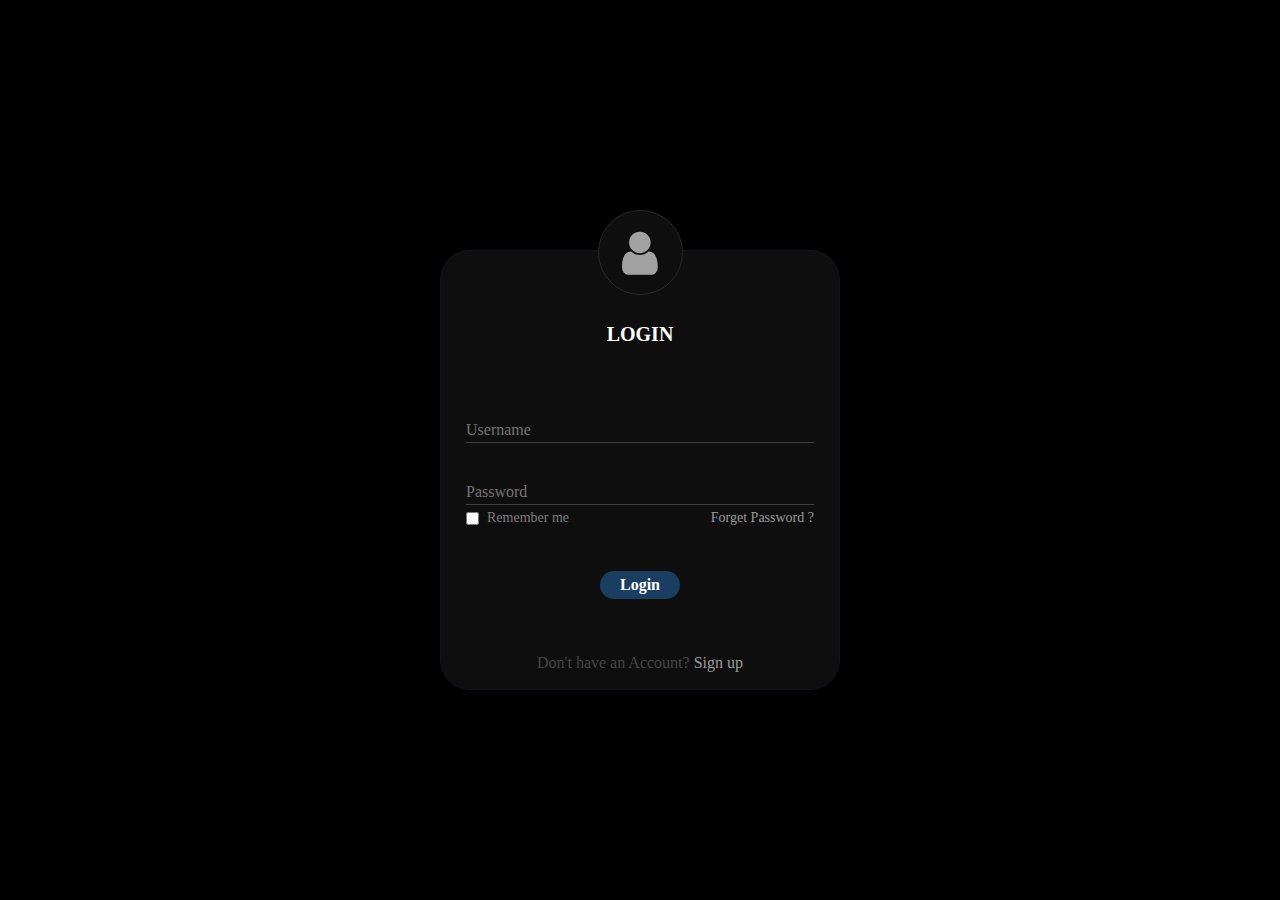
<file: index.html>
<!DOCTYPE html>
<html lang="en">

<head>
    <meta charset="UTF-8">
    <meta name="viewport" content="width=device-width, initial-scale=1.0">
    <link rel="stylesheet" href="style.css">
    <link rel="shortcut icon" href="flowers-for-someone-main/images/gift.png" type="image/x-icon">
    <title>Login</title>
</head>

<body>
    <div class="main-container centered-flex">
        <div class="form-container">
            <div class="icon fa fa-user"></div>
            <form class="centered-flex">
                <div class="title">LOGIN</div>
                <div class="msg"></div>
                <div class="field">
                    <input type="text" placeholder="Username" id="uname">
                    <span class="dafa"></span>
                </div>
                <div class="field">
                    <input type="password" placeholder="Password" id="pass">
                    <span class="123"></span>
                </div>
                <div class="action centered-flex">
                    <label for="remember" class="centered-flex">
                        <input type="checkbox" id="remember"> Remember me
                    </label>
                    <a href="https://wa.me/6287735623735?text=%20%20username%20dan%20password%20nya%20apaa dadapp??" target="_blank">Forget Password ?</a>
                </div>
                <div class="btn-container">
                   <input type="submit" id="login-btn" value="Login">
                </div>
                <div class="signup">Don't have an Account?<a href="#"> Sign up</a></div>
            </form>
        </div>
    </div>
    <script src="script.js"></script>
</body>

</html>
</file>
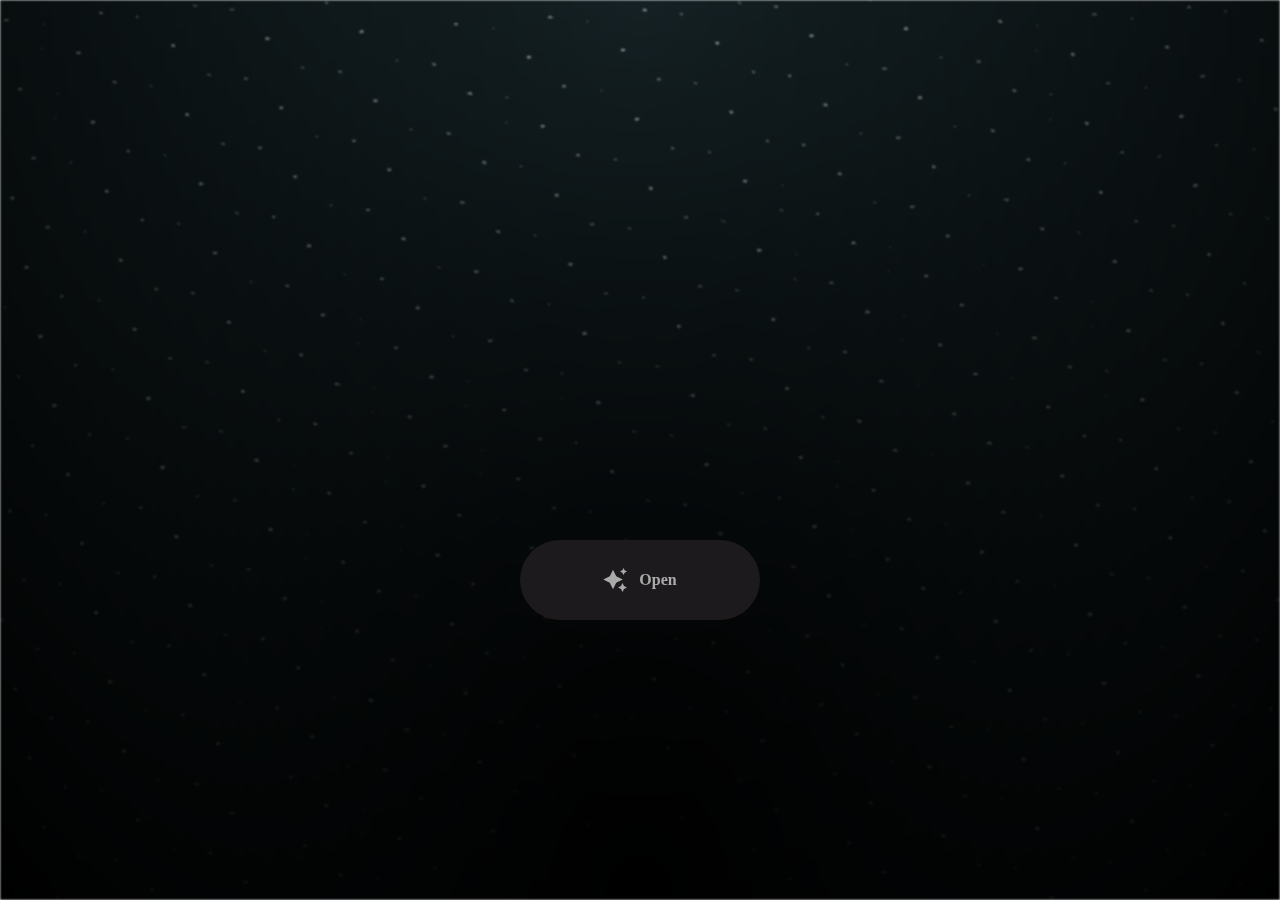
<file: flowers-for-someone-main/index.html>
<html lang="en">

<head>
  <meta charset="UTF-8">
  <meta name="viewport" content="width=device-width, initial-scale=1.0">
  <link rel="shortcut icon" href="images/gift.png" type="image/x-icon">
  <link rel="stylesheet" href="css/index.css">

  <!-- Document Title -->
  <title>From Dafaaaa >_<</title>
</head>

<body>
  <!-- Background -->
  <div class="night"></div>

  <!-- Title -->
  <h1 class="title"></h1>

  <!-- Button -->
  <div style="position: absolute; top: 60vh; width: 100%; display: flex; justify-content: center;">
    <a href="flower.html" class="btn">
      <svg height="24" width="24" fill="#FFFFFF" viewBox="0 0 24 24" data-name="Layer 1" id="Layer_1" class="sparkle">
        <path
          d="M10,21.236,6.755,14.745.264,11.5,6.755,8.255,10,1.764l3.245,6.491L19.736,11.5l-6.491,3.245ZM18,21l1.5,3L21,21l3-1.5L21,18l-1.5-3L18,18l-3,1.5ZM19.333,4.667,20.5,7l1.167-2.333L24,3.5,21.667,2.333,20.5,0,19.333,2.333,17,3.5Z">
        </path>
      </svg>

      <span class="text">Open</span>
    </a>
  </div>

  <script src="js/index.js"></script>
</body>

</html>
</file>
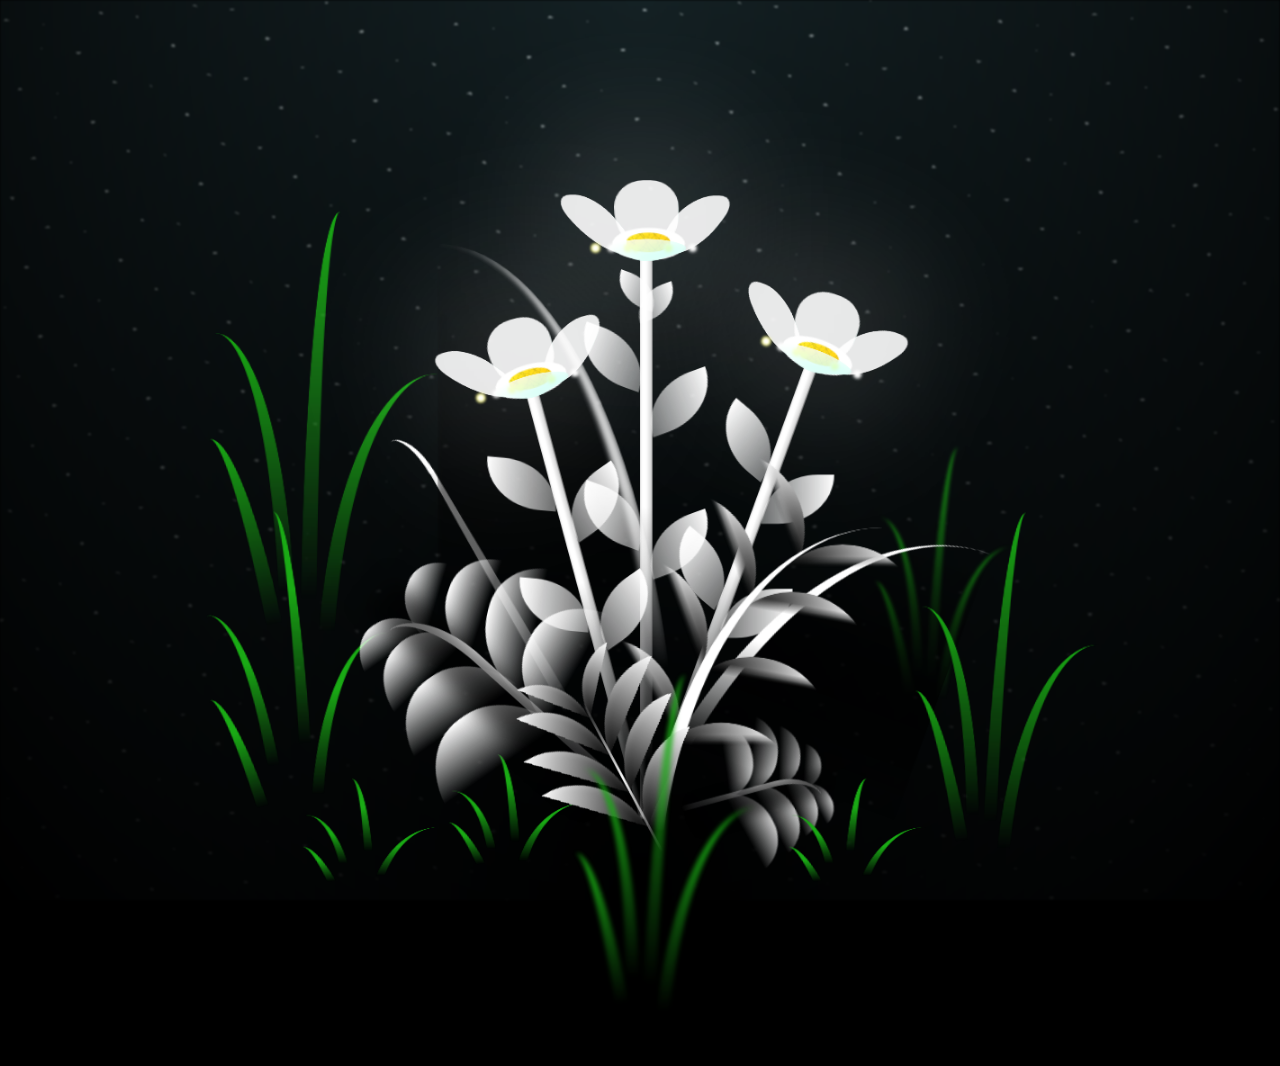
<file: flowers-for-someone-main/flower.html>
<!DOCTYPE html>
<html lang="en">

<head>
  <meta charset="UTF-8">
  <meta http-equiv="X-UA-Compatible" content="IE=edge">
  <meta name="viewport" content="width=device-width, initial-scale=1.0">
  <link rel="shortcut icon" href="images/gift.png" type="image/x-icon">
  <link rel="stylesheet" href="css/style.css">

  <!-- Document Title -->
  <title>FLOWERS</title>
</head>
<body class="not-loaded">
  <!-- Background -->
  <div class="night"></div>

  <!-- Flower -->
  <div class="flowers">
    <div class="flower flower--1">
      <div class="flower__leafs flower__leafs--1">
        <div class="flower__leaf flower__leaf--1"></div>
        <div class="flower__leaf flower__leaf--2"></div>
        <div class="flower__leaf flower__leaf--3"></div>
        <div class="flower__leaf flower__leaf--4"></div>
        <div class="flower__white-circle"></div>

        <div class="flower__light flower__light--1"></div>
        <div class="flower__light flower__light--2"></div>
        <div class="flower__light flower__light--3"></div>
        <div class="flower__light flower__light--4"></div>
        <div class="flower__light flower__light--5"></div>
        <div class="flower__light flower__light--6"></div>
        <div class="flower__light flower__light--7"></div>
        <div class="flower__light flower__light--8"></div>

      </div>
      <div class="flower__line">
        <div class="flower__line__leaf flower__line__leaf--1"></div>
        <div class="flower__line__leaf flower__line__leaf--2"></div>
        <div class="flower__line__leaf flower__line__leaf--3"></div>
        <div class="flower__line__leaf flower__line__leaf--4"></div>
        <div class="flower__line__leaf flower__line__leaf--5"></div>
        <div class="flower__line__leaf flower__line__leaf--6"></div>
      </div>
    </div>

    <div class="flower flower--2">
      <div class="flower__leafs flower__leafs--2">
        <div class="flower__leaf flower__leaf--1"></div>
        <div class="flower__leaf flower__leaf--2"></div>
        <div class="flower__leaf flower__leaf--3"></div>
        <div class="flower__leaf flower__leaf--4"></div>
        <div class="flower__white-circle"></div>

        <div class="flower__light flower__light--1"></div>
        <div class="flower__light flower__light--2"></div>
        <div class="flower__light flower__light--3"></div>
        <div class="flower__light flower__light--4"></div>
        <div class="flower__light flower__light--5"></div>
        <div class="flower__light flower__light--6"></div>
        <div class="flower__light flower__light--7"></div>
        <div class="flower__light flower__light--8"></div>

      </div>
      <div class="flower__line">
        <div class="flower__line__leaf flower__line__leaf--1"></div>
        <div class="flower__line__leaf flower__line__leaf--2"></div>
        <div class="flower__line__leaf flower__line__leaf--3"></div>
        <div class="flower__line__leaf flower__line__leaf--4"></div>
      </div>
    </div>

    <div class="flower flower--3">
      <div class="flower__leafs flower__leafs--3">
        <div class="flower__leaf flower__leaf--1"></div>
        <div class="flower__leaf flower__leaf--2"></div>
        <div class="flower__leaf flower__leaf--3"></div>
        <div class="flower__leaf flower__leaf--4"></div>
        <div class="flower__white-circle"></div>

        <div class="flower__light flower__light--1"></div>
        <div class="flower__light flower__light--2"></div>
        <div class="flower__light flower__light--3"></div>
        <div class="flower__light flower__light--4"></div>
        <div class="flower__light flower__light--5"></div>
        <div class="flower__light flower__light--6"></div>
        <div class="flower__light flower__light--7"></div>
        <div class="flower__light flower__light--8"></div>

      </div>
      <div class="flower__line">
        <div class="flower__line__leaf flower__line__leaf--1"></div>
        <div class="flower__line__leaf flower__line__leaf--2"></div>
        <div class="flower__line__leaf flower__line__leaf--3"></div>
        <div class="flower__line__leaf flower__line__leaf--4"></div>
      </div>
    </div>

    <div class="grow-ans" style="--d:1.2s">
      <div class="flower__g-long">
        <div class="flower__g-long__top"></div>
        <div class="flower__g-long__bottom"></div>
      </div>
    </div>

    <div class="growing-grass">
      <div class="flower__grass flower__grass--1">
        <div class="flower__grass--top"></div>
        <div class="flower__grass--bottom"></div>
        <div class="flower__grass__leaf flower__grass__leaf--1"></div>
        <div class="flower__grass__leaf flower__grass__leaf--2"></div>
        <div class="flower__grass__leaf flower__grass__leaf--3"></div>
        <div class="flower__grass__leaf flower__grass__leaf--4"></div>
        <div class="flower__grass__leaf flower__grass__leaf--5"></div>
        <div class="flower__grass__leaf flower__grass__leaf--6"></div>
        <div class="flower__grass__leaf flower__grass__leaf--7"></div>
        <div class="flower__grass__leaf flower__grass__leaf--8"></div>
        <div class="flower__grass__overlay"></div>
      </div>
    </div>

    <div class="growing-grass">
      <div class="flower__grass flower__grass--2">
        <div class="flower__grass--top"></div>
        <div class="flower__grass--bottom"></div>
        <div class="flower__grass__leaf flower__grass__leaf--1"></div>
        <div class="flower__grass__leaf flower__grass__leaf--2"></div>
        <div class="flower__grass__leaf flower__grass__leaf--3"></div>
        <div class="flower__grass__leaf flower__grass__leaf--4"></div>
        <div class="flower__grass__leaf flower__grass__leaf--5"></div>
        <div class="flower__grass__leaf flower__grass__leaf--6"></div>
        <div class="flower__grass__leaf flower__grass__leaf--7"></div>
        <div class="flower__grass__leaf flower__grass__leaf--8"></div>
        <div class="flower__grass__overlay"></div>
      </div>
    </div>

    <div class="grow-ans" style="--d:2.4s">
      <div class="flower__g-right flower__g-right--1">
        <div class="leaf"></div>
      </div>
    </div>

    <div class="grow-ans" style="--d:2.8s">
      <div class="flower__g-right flower__g-right--2">
        <div class="leaf"></div>
      </div>
    </div>

    <div class="grow-ans" style="--d:2.8s">
      <div class="flower__g-front">
        <div class="flower__g-front__leaf-wrapper flower__g-front__leaf-wrapper--1">
          <div class="flower__g-front__leaf"></div>
        </div>
        <div class="flower__g-front__leaf-wrapper flower__g-front__leaf-wrapper--2">
          <div class="flower__g-front__leaf"></div>
        </div>
        <div class="flower__g-front__leaf-wrapper flower__g-front__leaf-wrapper--3">
          <div class="flower__g-front__leaf"></div>
        </div>
        <div class="flower__g-front__leaf-wrapper flower__g-front__leaf-wrapper--4">
          <div class="flower__g-front__leaf"></div>
        </div>
        <div class="flower__g-front__leaf-wrapper flower__g-front__leaf-wrapper--5">
          <div class="flower__g-front__leaf"></div>
        </div>
        <div class="flower__g-front__leaf-wrapper flower__g-front__leaf-wrapper--6">
          <div class="flower__g-front__leaf"></div>
        </div>
        <div class="flower__g-front__leaf-wrapper flower__g-front__leaf-wrapper--7">
          <div class="flower__g-front__leaf"></div>
        </div>
        <div class="flower__g-front__leaf-wrapper flower__g-front__leaf-wrapper--8">
          <div class="flower__g-front__leaf"></div>
        </div>
        <div class="flower__g-front__line"></div>
      </div>
    </div>

    <div class="grow-ans" style="--d:3.2s">
      <div class="flower__g-fr">
        <div class="leaf"></div>
        <div class="flower__g-fr__leaf flower__g-fr__leaf--1"></div>
        <div class="flower__g-fr__leaf flower__g-fr__leaf--2"></div>
        <div class="flower__g-fr__leaf flower__g-fr__leaf--3"></div>
        <div class="flower__g-fr__leaf flower__g-fr__leaf--4"></div>
        <div class="flower__g-fr__leaf flower__g-fr__leaf--5"></div>
        <div class="flower__g-fr__leaf flower__g-fr__leaf--6"></div>
        <div class="flower__g-fr__leaf flower__g-fr__leaf--7"></div>
        <div class="flower__g-fr__leaf flower__g-fr__leaf--8"></div>
      </div>
    </div>

    <div class="long-g long-g--0">
      <div class="grow-ans" style="--d:3s">
        <div class="leaf leaf--0"></div>
      </div>
      <div class="grow-ans" style="--d:2.2s">
        <div class="leaf leaf--1"></div>
      </div>
      <div class="grow-ans" style="--d:3.4s">
        <div class="leaf leaf--2"></div>
      </div>
      <div class="grow-ans" style="--d:3.6s">
        <div class="leaf leaf--3"></div>
      </div>
    </div>

    <div class="long-g long-g--1">
      <div class="grow-ans" style="--d:3.6s">
        <div class="leaf leaf--0"></div>
      </div>
      <div class="grow-ans" style="--d:3.8s">
        <div class="leaf leaf--1"></div>
      </div>
      <div class="grow-ans" style="--d:4s">
        <div class="leaf leaf--2"></div>
      </div>
      <div class="grow-ans" style="--d:4.2s">
        <div class="leaf leaf--3"></div>
      </div>
    </div>

    <div class="long-g long-g--2">
      <div class="grow-ans" style="--d:4s">
        <div class="leaf leaf--0"></div>
      </div>
      <div class="grow-ans" style="--d:4.2s">
        <div class="leaf leaf--1"></div>
      </div>
      <div class="grow-ans" style="--d:4.4s">
        <div class="leaf leaf--2"></div>
      </div>
      <div class="grow-ans" style="--d:4.6s">
        <div class="leaf leaf--3"></div>
      </div>
    </div>

    <div class="long-g long-g--3">
      <div class="grow-ans" style="--d:4s">
        <div class="leaf leaf--0"></div>
      </div>
      <div class="grow-ans" style="--d:4.2s">
        <div class="leaf leaf--1"></div>
      </div>
      <div class="grow-ans" style="--d:3s">
        <div class="leaf leaf--2"></div>
      </div>
      <div class="grow-ans" style="--d:3.6s">
        <div class="leaf leaf--3"></div>
      </div>
    </div>

    <div class="long-g long-g--4">
      <div class="grow-ans" style="--d:4s">
        <div class="leaf leaf--0"></div>
      </div>
      <div class="grow-ans" style="--d:4.2s">
        <div class="leaf leaf--1"></div>
      </div>
      <div class="grow-ans" style="--d:3s">
        <div class="leaf leaf--2"></div>
      </div>
      <div class="grow-ans" style="--d:3.6s">
        <div class="leaf leaf--3"></div>
      </div>
    </div>

    <div class="long-g long-g--5">
      <div class="grow-ans" style="--d:4s">
        <div class="leaf leaf--0"></div>
      </div>
      <div class="grow-ans" style="--d:4.2s">
        <div class="leaf leaf--1"></div>
      </div>
      <div class="grow-ans" style="--d:3s">
        <div class="leaf leaf--2"></div>
      </div>
      <div class="grow-ans" style="--d:3.6s">
        <div class="leaf leaf--3"></div>
      </div>
    </div>

    <div class="long-g long-g--6">
      <div class="grow-ans" style="--d:4.2s">
        <div class="leaf leaf--0"></div>
      </div>
      <div class="grow-ans" style="--d:4.4s">
        <div class="leaf leaf--1"></div>
      </div>
      <div class="grow-ans" style="--d:4.6s">
        <div class="leaf leaf--2"></div>
      </div>
      <div class="grow-ans" style="--d:4.8s">
        <div class="leaf leaf--3"></div>
      </div>
    </div>

    <div class="long-g long-g--7">
      <div class="grow-ans" style="--d:3s">
        <div class="leaf leaf--0"></div>
      </div>
      <div class="grow-ans" style="--d:3.2s">
        <div class="leaf leaf--1"></div>
      </div>
      <div class="grow-ans" style="--d:3.5s">
        <div class="leaf leaf--2"></div>
      </div>
      <div class="grow-ans" style="--d:3.6s">
        <div class="leaf leaf--3"></div>
      </div>
    </div>
  </div>

  <!-- Title -->
  <h1 class="title"><span id="title"></span></h1>
</body>

</html>

<!-- Import Javascript -->
<script src="js/main.js"></script>
</file>
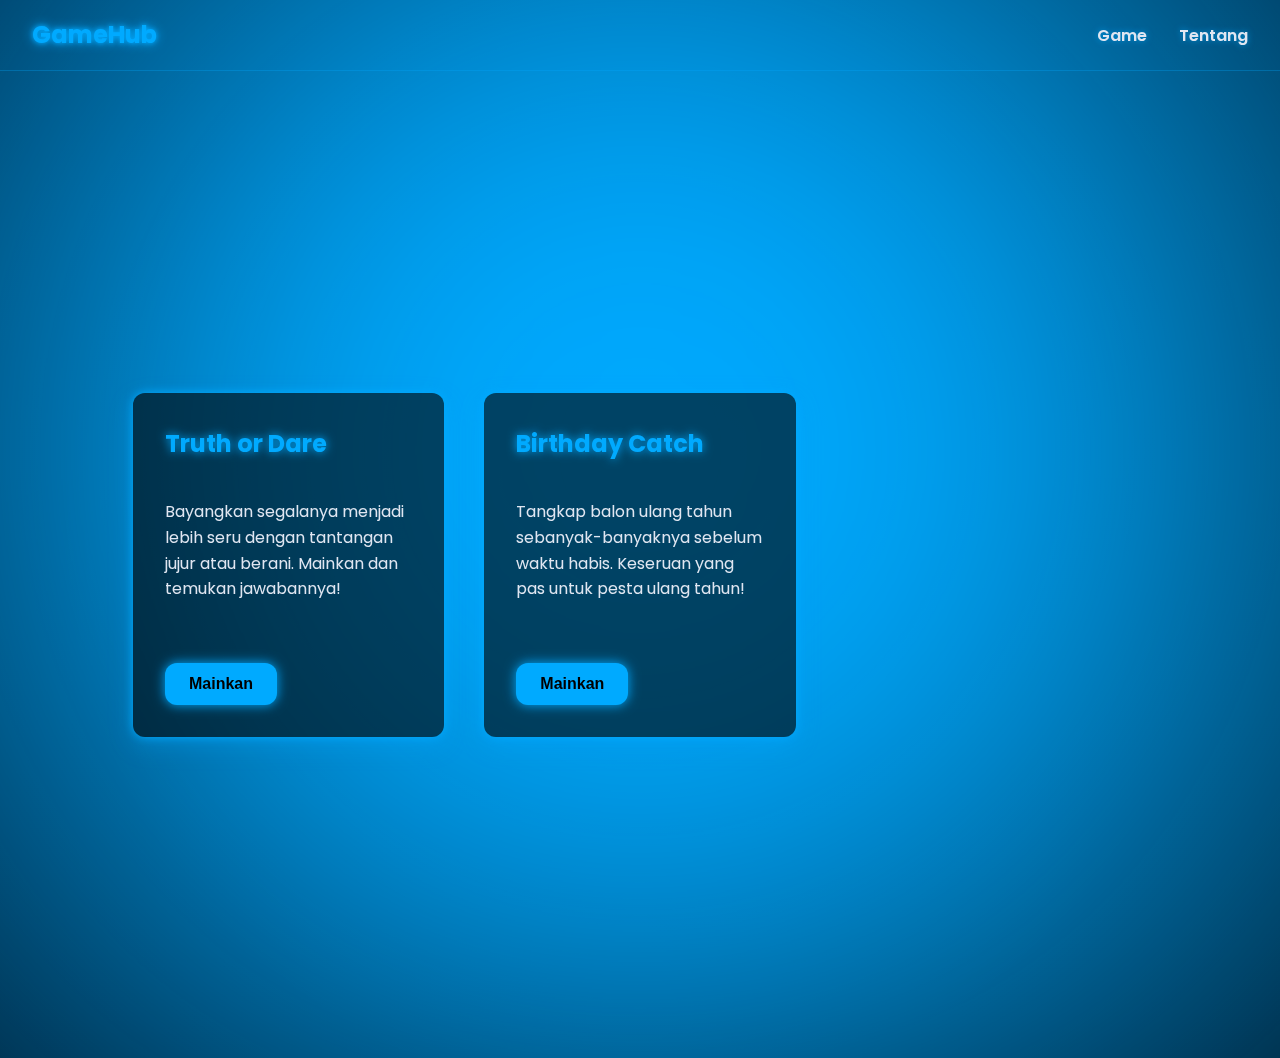
<file: pages/animated.html>
<!DOCTYPE html>
<html lang="en">
<head>
<meta charset="UTF-8" />
<meta name="viewport" content="width=device-width, initial-scale=1" />
<title>Game Hub - Pilih Game Favoritmu</title>
<style>
  @import url('https://fonts.googleapis.com/css2?family=Poppins:wght@600&display=swap');

  :root {
    --color-bg-dark: #0a0a0a;
    --color-neon-blue: #00aaff;
    --color-text-light: #e0e6f1;
    --color-primary: #e0e6f1;
    --color-accent: #00aaff;
    --color-accent-hover: #0091dd;
    --radius: 0.75rem;
    --shadow: 0 4px 16px rgba(0,170,255,0.3);
    --font-family: 'Poppins', sans-serif;
    --transition: 0.3s ease;
    --max-width: 1200px;
  }

  /* Reset */
  *, *::before, *::after {
    box-sizing: border-box;
  }

  body {
    margin: 0;
    background-color: var(--color-bg-dark);
    color: var(--color-text-light);
    font-family: var(--font-family);
    font-size: 18px;
    line-height: 1.6;
    min-height: 100vh;
    display: flex;
    flex-direction: column;
    background:
      radial-gradient(circle at center, rgba(0,170,255,0.15) 0%, transparent 70%),
      linear-gradient(135deg, #001020, #000a14);
  }

  /* Neon glow under effect */
  body::before {
    content: "";
    position: fixed;
    top: 50%; left: 50%;
    width: 180vw;
    height: 180vh;
    pointer-events: none;
    background:
      radial-gradient(circle at center, var(--color-neon-blue) 20%, transparent 80%);
    filter: blur(150px);
    transform: translate(-50%, -50%);
    z-index: 0;
  }

  /* Animasi Awal */
  @keyframes fadeInUp {
    from {
      opacity: 0;
      transform: translateY(20px);
    }
    to {
      opacity: 1;
      transform: translateY(0);
    }
  }

  /* Animasi Scroll */
  @keyframes slideInLeft {
    from {
      opacity: 0;
      transform: translateX(-50px);
    }
    to {
      opacity: 1;
      transform: translateX(0);
    }
  }

  @keyframes slideInRight {
    from {
      opacity: 0;
      transform: translateX(50px);
    }
    to {
      opacity: 1;
      transform: translateX(0);
    }
  }

  /* Class untuk animasi */
  .animate-on-scroll {
    opacity: 0;
    transition: all 0.8s ease-out;
  }

  .animate-on-scroll.animated {
    opacity: 1;
  }

  .slide-left {
    transform: translateX(-50px);
  }

  .slide-right {
    transform: translateX(50px);
  }

  .animated.slide-left, .animated.slide-right {
    transform: translateX(0);
  }

  header {
    position: sticky;
    top: 0;
    background: transparent;
    border-bottom: 1px solid rgba(0,170,255,0.3);
    padding: 1rem 2rem;
    display: flex;
    justify-content: space-between;
    align-items: center;
    z-index: 10;
    animation: fadeInUp 1s ease-out;
  }

  .logo {
    font-weight: 700;
    font-size: 1.5rem;
    color: var(--color-neon-blue);
    user-select: none;
    cursor: default;
    text-shadow:
      0 0 5px var(--color-neon-blue),
      0 0 12px var(--color-neon-blue);
  }

  nav ul {
    list-style: none;
    display: flex;
    margin: 0;
    padding: 0;
    gap: 2rem;
  }

  nav a {
    text-decoration: none;
    color: var(--color-text-light);
    font-weight: 600;
    font-size: 1rem;
    transition: color var(--transition);
    text-shadow: 0 0 6px rgba(0,170,255,0.7);
  }

  nav a:hover,
  nav a:focus-visible {
    color: var(--color-accent);
    outline: none;
    text-shadow:
      0 0 10px var(--color-accent);
  }

  main {
    max-width: var(--max-width);
    margin: 3rem auto 6rem;
    padding: 0 2rem;
    display: flex;
    flex-direction: column;
    gap: 4rem;
    position: relative;
    z-index: 1;
  }

  .hero {
    text-align: center;
    padding-bottom: 3rem;
    color: var(--color-text-light);
    text-shadow:
      0 0 6px var(--color-neon-blue);
    animation: fadeInUp 1s ease-out 0.2s forwards;
    opacity: 0;
  }

  .hero h1 {
    font-size: 3.5rem;
    font-weight: 700;
    color: var(--color-neon-blue);
    margin: 0 0 0.5rem;
    user-select: none;
    text-shadow:
      0 0 10px var(--color-neon-blue), 
      0 0 30px var(--color-neon-blue);
  }

  .hero p {
    font-size: 1.25rem;
    max-width: 600px;
    margin: 0 auto;
    opacity: 0.85;
  }

  .game-grid {
    display: grid;
    grid-template-columns: repeat(auto-fit,minmax(280px,1fr));
    gap: 2.5rem;
  }

  .game-card {
    background: rgba(0,0,0,0.6);
    border-radius: var(--radius);
    box-shadow:
      0 0 10px var(--color-neon-blue),
      0 8px 24px rgba(0,170,255,0.3);
    padding: 2rem;
    display: flex;
    flex-direction: column;
    gap: 1.25rem;
    cursor: pointer;
    user-select: none;
    transition:
      box-shadow var(--transition),
      transform var(--transition),
      background-color var(--transition);
    color: var(--color-text-light);
    opacity: 0;
  }
  .game-card:nth-child(odd) {
    transform: translateX(-50px);
  }
  .game-card:nth-child(even) {
    transform: translateX(50px);
  }
  .game-card.animated {
    opacity: 1;
    transform: translateX(0) !important;
  }
  .game-card:hover,
  .game-card:focus-visible {
    box-shadow:
      0 0 18px var(--color-neon-blue),
      0 12px 34px rgba(0,170,255,0.8);
    transform: translateY(-8px);
    outline: none;
    background: rgba(0,0,0,0.85);
  }

  .game-card h2 {
    font-weight: 700;
    font-size: 1.5rem;
    margin: 0;
    color: var(--color-accent);
    text-shadow: 0 0 10px var(--color-neon-blue);
  }

  .game-card p {
    font-size: 1rem;
    flex-grow: 1;
    color: var(--color-text-light);
    user-select: text;
  }

  .play-button {
    align-self: flex-start;
    margin-top: auto;
    padding: 0.75rem 1.5rem;
    border: none;
    border-radius: var(--radius);
    background: var(--color-accent);
    color: #000;
    font-weight: 700;
    font-size: 1rem;
    cursor: pointer;
    box-shadow:
      0 0 12px #00aaff;
    transition: background-color var(--transition), box-shadow var(--transition);
  }

  .play-button:hover,
  .play-button:focus-visible {
    background-color: #0091dd;
    box-shadow:
      0 0 25px #00c2ff;
    outline: none;
  }

  footer {
    text-align: center;
    font-size: 0.9rem;
    color: var(--color-text-light);
    padding: 1rem 2rem;
    user-select: none;
    text-shadow: 0 0 6px var(--color-neon-blue);
    opacity: 0;
    animation: fadeInUp 1s ease-out 0.4s forwards;
  }

  @media (max-width: 480px) {
    .hero h1 {
      font-size: 2.5rem;
    }
    main {
      padding: 0 1rem;
    }
    .game-card {
      transform: translateY(30px) !important;
    }
    .game-card.animated {
      transform: translateY(0) !important;
    }
  }
</style>
</head>
<body>

<header>
  <div class="logo" tabindex="0">GameHub</div>
  <nav aria-label="Main navigation">
    <ul>
      <li><a href="#games">Game</a></li>
      <li><a href="#about">Tentang</a></li>
    </ul>
  </nav>
</header>

<main>

<section class="hero" id="hero" role="banner">
  <h1>Selamat Datang di GameHub</h1>
  <p>Pilih dan mainkan berbagai game menarik yang sudah kami sediakan dengan sentuhan neon biru yang keren.</p>
</section>

<section id="games" aria-label="Daftar game">
  <div class="game-grid">

    <article class="game-card" tabindex="0" role="button" aria-pressed="false" onclick="goToGame('truthordare.html')" onkeypress="if(event.key==='Enter'){goToGame('truthordare.html')}">
      <h2>Truth or Dare</h2>
      <p>Bayangkan segalanya menjadi lebih seru dengan tantangan jujur atau berani. Mainkan dan temukan jawabannya!</p>
      <button class="play-button" type="button" onclick="event.stopPropagation(); goToGame('truthordare.html')">Mainkan</button>
    </article>

    <article class="game-card" tabindex="0" role="button" aria-pressed="false" onclick="goToGame('birthday-catch.html')" onkeypress="if(event.key==='Enter'){goToGame('birthday-catch.html')}">
      <h2>Birthday Catch</h2>
      <p>Tangkap balon ulang tahun sebanyak-banyaknya sebelum waktu habis. Keseruan yang pas untuk pesta ulang tahun!</p>
      <button class="play-button" type="button" onclick="event.stopPropagation(); goToGame('birthday-catch.html')">Mainkan</button>
    </article>

    <article class="game-card" tabindex="0" role="button" aria-pressed="false" onclick="goToGame('memory-match.html')" onkeypress="if(event.key==='Enter'){goToGame('memory-match.html')}">
      <h2>Memory Match</h2>
      <p>Asah ingatanmu dengan mencocokkan pasangan kartu yang tersembunyi. Tantangan klasik yang selalu menyenangkan.</p>
      <button class="play-button" type="button" onclick="event.stopPropagation(); goToGame('memory-match.html')">Mainkan</button>
    </article>

  </div>
</section>

<section id="about" aria-label="Tentang aplikasi" style="margin-top: 6rem; text-align:center; color: var(--color-text-light); user-select:none; text-shadow: 0 0 6px var(--color-neon-blue);" class="animate-on-scroll">
  <p>© <span id="year"></span> GameHub – Tempat seru kumpulan game favoritmu.</p>
</section>

</main>

<script>
  // Set current year automatically
  document.getElementById('year').textContent = new Date().getFullYear();

  function goToGame(url) {
    window.location.href = url;
  }

  // Animasi saat scroll
  document.addEventListener('DOMContentLoaded', function() {
    // Animasi untuk game cards
    const gameCards = document.querySelectorAll('.game-card');
    const aboutSection = document.querySelector('#about');
    
    // Fungsi untuk mengecek apakah elemen terlihat di viewport
    function isInViewport(element) {
      const rect = element.getBoundingClientRect();
      return (
        rect.top <= (window.innerHeight || document.documentElement.clientHeight) * 0.75 &&
        rect.bottom >= 0
      );
    }
    
    // Fungsi untuk menangani animasi saat scroll
    function handleScrollAnimations() {
      gameCards.forEach((card, index) => {
        if (isInViewport(card) && !card.classList.contains('animated')) {
          // Delay berbeda untuk setiap card
          card.style.transitionDelay = `${index * 0.1}s`;
          card.classList.add('animated');
        }
      });
      
      if (isInViewport(aboutSection) && !aboutSection.classList.contains('animated')) {
        aboutSection.classList.add('animated');
      }
    }
    
    // Jalankan sekali saat load untuk elemen yang sudah terlihat
    handleScrollAnimations();
    
    // Tambahkan event listener untuk scroll
    window.addEventListener('scroll', handleScrollAnimations);
  });
</script>

</body>
</html>
</file>
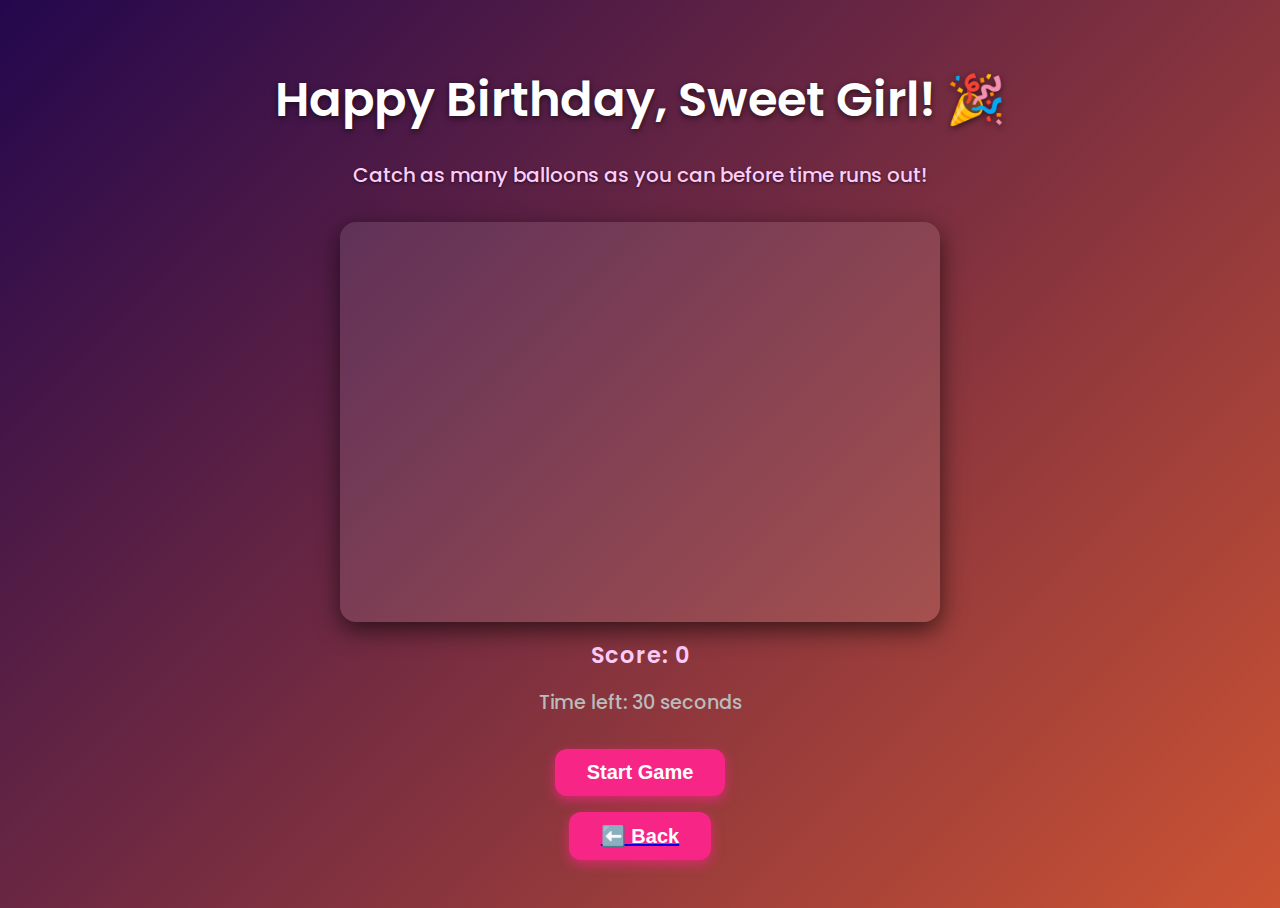
<file: pages/catchballon.html>
<!DOCTYPE html>
<html lang="en">
<head>
<meta charset="UTF-8" />
<meta name="viewport" content="width=device-width, initial-scale=1" />
<title>Happy Birthday Game!</title>
<style>
  @import url('https://fonts.googleapis.com/css2?family=Poppins:wght@600&display=swap');

  :root {
    --color-bg: #121212;
    --color-primary: #ff6f91;
    --color-secondary: #ffccf9;
    --color-accent: #f72585;
    --color-text-light: #fff;
    --color-text-muted: #bbb;
    --font-family: 'Poppins', sans-serif;

    --balloon-size: 60px;
    --game-width: 100%;
    --game-height: 400px;

    --transition-speed: 0.3s;
  }

  * {
    box-sizing: border-box;
  }

  body {
    margin: 0;
    font-family: var(--font-family);
    background: linear-gradient(135deg, #23074d, #cc5333);
    color: var(--color-text-light);
    display: flex;
    flex-direction: column;
    min-height: 100vh;
    align-items: center;
    justify-content: flex-start;
    padding: 2rem 1rem 3rem;
    -webkit-font-smoothing: antialiased;
    -moz-osx-font-smoothing: grayscale;
  }

  h1 {
    font-weight: 600;
    font-size: 3rem;
    margin-bottom: 0.25rem;
    text-align: center;
    text-shadow:
      0 2px 6px rgba(0,0,0,0.6);
  }

  .subtitle {
    font-size: 1.25rem;
    color: var(--color-secondary);
    text-align: center;
    margin-bottom: 2rem;
    font-weight: 500;
    text-shadow:
      0 1px 3px rgba(0,0,0,0.6);
  }

  .game-container {
    width: var(--game-width);
    max-width: 600px;
    height: var(--game-height);
    background: rgba(255 255 255 / 0.1);
    border-radius: 1rem;
    box-shadow: 0 8px 24px rgba(0, 0, 0, 0.6);
    position: relative;
    user-select: none;
    overflow: hidden;
  }

  .balloon {
    width: var(--balloon-size);
    height: var(--balloon-size);
    border-radius: 50% 50% 50% 50% / 60% 60% 40% 40%;
    background: var(--color-primary);
    position: absolute;
    cursor: pointer;
    box-shadow:
      inset -8px -10px 10px rgba(255 255 255 / 0.5),
      inset 5px 10px 10px rgba(0 0 0 / 0.3),
      0 4px 10px rgba(0 0 0 / 0.5);
    transition:
      transform var(--transition-speed) cubic-bezier(0.4, 0, 0.2, 1),
      box-shadow var(--transition-speed);
  }
  .balloon:hover {
    transform: scale(1.1) translateY(-10px);
    box-shadow:
      inset -12px -14px 14px rgba(255 255 255 / 0.7),
      inset 7px 14px 14px rgba(0 0 0 / 0.4),
      0 6px 14px rgba(0 0 0 / 0.7);
  }

  .balloon::after {
    content: '';
    position: absolute;
    bottom: -10px;
    left: 50%;
    width: 6px;
    height: 20px;
    background: linear-gradient(135deg, #f72585, #ff6f91);
    transform: translateX(-50%);
    border-radius: 2px;
    filter: drop-shadow(0 1px 1px rgba(0,0,0,0.2));
  }

  .scoreboard {
    margin: 1rem 0;
    text-align: center;
    font-size: 1.4rem;
    font-weight: 600;
    color: var(--color-secondary);
    user-select: none;
    letter-spacing: 1px;
  }

  .timer {
    font-size: 1.2rem;
    font-weight: 500;
    color: var(--color-text-muted);
    margin-bottom: 1rem;
  }

  button#start-btn {
    margin: 1rem auto 0;
    display: block;
    background: var(--color-accent);
    border: none;
    border-radius: 0.75rem;
    color: var(--color-text-light);
    font-weight: 600;
    font-size: 1.25rem;
    padding: 0.75rem 2rem;
    cursor: pointer;
    box-shadow: 0 4px 12px rgba(247 37 133 / 0.7);
    transition: background-color 0.3s ease, transform 0.3s ease;
  }
  button#start-btn:hover {
    background: #ff4a96;
    transform: scale(1.05);
  }
  button#start-btn:disabled {
    background: #aa537f;
    cursor: not-allowed;
    box-shadow: none;
    transform: none;
  }

  button#backBtn {
    margin: 1rem auto 0;
    display: block;
    background: var(--color-accent);
    border: none;
    border-radius: 0.75rem;
    color: var(--color-text-light);
    font-weight: 600;
    font-size: 1.25rem;
    padding: 0.75rem 2rem;
    cursor: pointer;
    box-shadow: 0 4px 12px rgba(247 37 133 / 0.7);
    transition: background-color 0.3s ease, transform 0.3s ease;
  }
  button#backBtn:hover {
    background: #ff4a96;
    transform: scale(1.05);
  }
  button#backBtn:disabled {
    background: #aa537f;
    cursor: not-allowed;
    box-shadow: none;
    transform: none;
  }

  .final-message {
    margin-top: 2rem;
    font-size: 1.5rem;
    font-weight: 700;
    color: var(--color-secondary);
    text-align: center;
    text-shadow: 0 1px 5px rgba(0, 0, 0, 0.7);
  }
</style>
</head>
<body>
  <h1>Happy Birthday, Sweet Girl! 🎉</h1>
  <p class="subtitle">Catch as many balloons as you can before time runs out!</p>

  <div class="game-container" id="game-container" aria-label="Birthday balloon catching game">
    <!-- balloons inserted here dynamically -->
  </div>

  <div class="scoreboard" aria-live="polite">
    Score: <span id="score">0</span>
  </div>
  <div class="timer" aria-live="polite">
    Time left: <span id="time-left">30</span> seconds
  </div>
  <button id="start-btn" aria-label="Start game button">Start Game</button>
  <a href="game.html"><button id="backBtn" aria-label="Back">⬅️ Back</button></a>

  <div class="final-message" id="final-message" role="alert" aria-live="assertive" style="display:none;"></div>

<script>
  const gameContainer = document.getElementById('game-container');
  const scoreDisplay = document.getElementById('score');
  const timeDisplay = document.getElementById('time-left');
  const startBtn = document.getElementById('start-btn');
  const finalMessage = document.getElementById('final-message');
  let score = 0;
  let timeLeft = 30; // seconds
  let gameInterval = null;
  let countdownInterval = null;
  let balloons = [];
  let gameActive = false;

  function randomPosition(max) {
    return Math.floor(Math.random() * max);
  }

  function createBalloon() {
    const balloon = document.createElement('div');
    balloon.classList.add('balloon');
    const maxX = gameContainer.clientWidth - parseInt(getComputedStyle(document.documentElement).getPropertyValue('--balloon-size'));
    const maxY = gameContainer.clientHeight - parseInt(getComputedStyle(document.documentElement).getPropertyValue('--balloon-size'));
    const x = randomPosition(maxX);
    const y = randomPosition(maxY);
    balloon.style.left = x + 'px';
    balloon.style.top = y + 'px';

    balloon.addEventListener('click', () => {
      if (!gameActive) return;
      score++;
      scoreDisplay.textContent = score;
      // Pop effect
      balloon.style.transform = 'scale(0) rotate(20deg)';
      balloon.style.opacity = '0';
      balloon.style.pointerEvents = 'none';
    });

    gameContainer.appendChild(balloon);
    balloons.push(balloon);

    // Remove balloon after some time (1.5 sec)
    setTimeout(() => {
      if(balloon.parentElement) {
        balloon.remove();
        balloons = balloons.filter(b => b !== balloon);
      }
    }, 1500);
  }

  function clearBalloons() {
    balloons.forEach(b => b.remove());
    balloons = [];
  }

  function startGame() {
    score = 0;
    timeLeft = 30;
    scoreDisplay.textContent = score;
    timeDisplay.textContent = timeLeft;
    finalMessage.style.display = 'none';
    gameActive = true;
    clearBalloons();

    // Generate balloons every 700ms
    gameInterval = setInterval(() => {
      createBalloon();
    }, 700);

    // Countdown timer
    countdownInterval = setInterval(() => {
      timeLeft--;
      timeDisplay.textContent = timeLeft;
      if (timeLeft <= 0) {
        endGame();
      }
    }, 1000);

    startBtn.disabled = true;
  }

  function endGame() {
    gameActive = false;
    clearInterval(gameInterval);
    clearInterval(countdownInterval);
    clearBalloons();
    startBtn.disabled = false;
    finalMessage.style.display = 'block';
    finalMessage.textContent = `🎂 Time's up! You caught ${score} balloon${score !== 1 ? 's' : ''}. Happy Birthday! 🎉`;
  }

  startBtn.addEventListener('click', startGame);
</script>
</body>
</html>
</file>
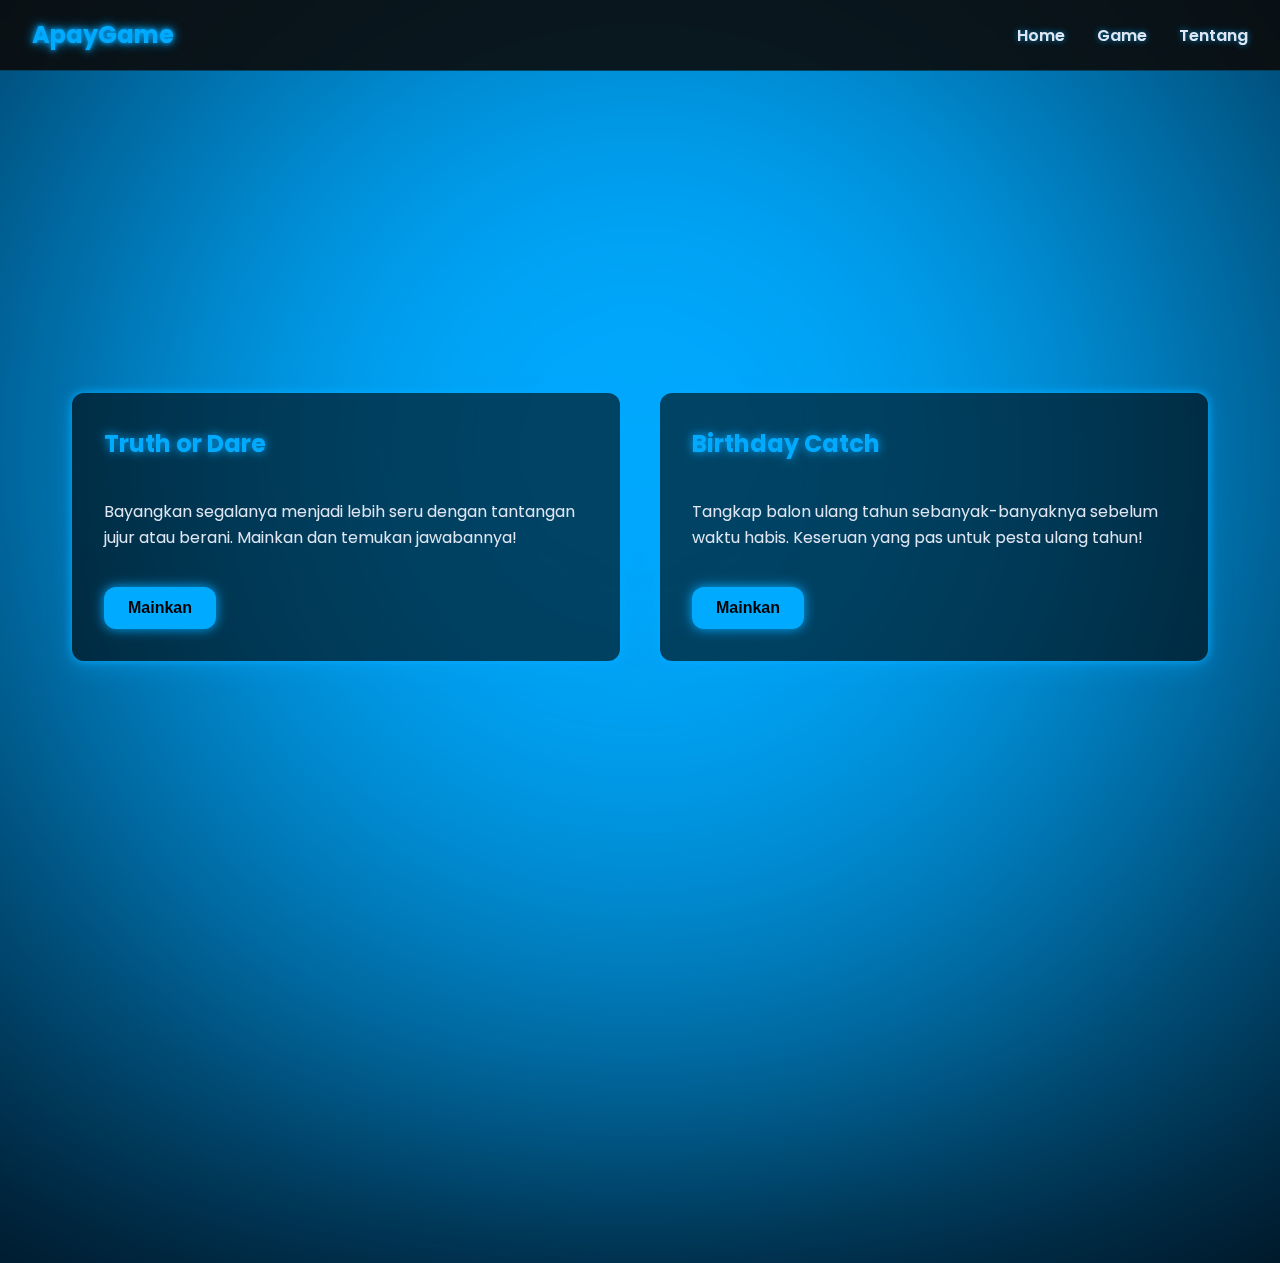
<file: pages/game.html>
<!DOCTYPE html>
<html lang="en">
<head>
<meta charset="UTF-8" />
<meta name="viewport" content="width=device-width, initial-scale=1" />
<title>Game Hub - Pilih Game Favoritmu</title>
<style>
  @import url('https://fonts.googleapis.com/css2?family=Poppins:wght@600&display=swap');

  :root {
    --color-bg-dark: #0a0a0a;
    --color-neon-blue: #00aaff;
    --color-text-light: #e0e6f1;
    --color-primary: #e0e6f1;
    --color-accent: #00aaff;
    --color-accent-hover: #0091dd;
    --radius: 0.75rem;
    --shadow: 0 4px 16px rgba(0,170,255,0.3);
    --font-family: 'Poppins', sans-serif;
    --transition: 0.3s ease;
    --max-width: 1200px;
  }

  /* Reset */
  *, *::before, *::after {
    box-sizing: border-box;
  }

  /* Efek scroll smooth */
  html {
    scroll-behavior: smooth;
  }

  body {
    margin: 0;
    background-color: var(--color-bg-dark);
    color: var(--color-text-light);
    font-family: var(--font-family);
    font-size: 18px;
    line-height: 1.6;
    min-height: 100vh;
    display: flex;
    flex-direction: column;
    background:
      radial-gradient(circle at center, rgba(0,170,255,0.15) 0%, transparent 70%),
      linear-gradient(135deg, #001020, #000a14);
  }

  /* Neon glow under effect */
  body::before {
    content: "";
    position: fixed;
    top: 50%; left: 50%;
    width: 180vw;
    height: 180vh;
    pointer-events: none;
    background:
      radial-gradient(circle at center, var(--color-neon-blue) 20%, transparent 80%);
    filter: blur(150px);
    transform: translate(-50%, -50%);
    z-index: 0;
  }

  /* Animasi Awal */
  @keyframes fadeInUp {
    from {
      opacity: 0;
      transform: translateY(20px);
    }
    to {
      opacity: 1;
      transform: translateY(0);
    }
  }

  /* Animasi Scroll */
  @keyframes slideInLeft {
    from {
      opacity: 0;
      transform: translateX(-50px);
    }
    to {
      opacity: 1;
      transform: translateX(0);
    }
  }

  @keyframes slideInRight {
    from {
      opacity: 0;
      transform: translateX(50px);
    }
    to {
      opacity: 1;
      transform: translateX(0);
    }
  }

  /* Class untuk animasi */
  .animate-on-scroll {
    opacity: 0;
    transition: all 0.8s ease-out;
  }

  .animate-on-scroll.animated {
    opacity: 1;
  }

  .slide-left {
    transform: translateX(-50px);
  }

  .slide-right {
    transform: translateX(50px);
  }

  .animated.slide-left, .animated.slide-right {
    transform: translateX(0);
  }

  header {
    position: sticky;
    top: 0;
    background: rgba(10, 10, 10, 0.9);
    border-bottom: 1px solid rgba(0,170,255,0.3);
    padding: 1rem 2rem;
    display: flex;
    justify-content: space-between;
    align-items: center;
    z-index: 10;
    animation: fadeInUp 1s ease-out;
    backdrop-filter: blur(5px);
  }

  .logo {
    font-weight: 700;
    font-size: 1.5rem;
    color: var(--color-neon-blue);
    user-select: none;
    cursor: default;
    text-shadow:
      0 0 5px var(--color-neon-blue),
      0 0 12px var(--color-neon-blue);
  }

  nav ul {
    list-style: none;
    display: flex;
    margin: 0;
    padding: 0;
    gap: 2rem;
  }

  nav a {
    text-decoration: none;
    color: var(--color-text-light);
    font-weight: 600;
    font-size: 1rem;
    transition: color var(--transition);
    text-shadow: 0 0 6px rgba(0,170,255,0.7);
    position: relative;
    padding: 0.5rem 0;
  }

  /* Efek underline animasi */
  nav a::after {
    content: '';
    position: absolute;
    bottom: 0;
    left: 0;
    width: 0;
    height: 2px;
    background-color: var(--color-accent);
    transition: width var(--transition);
  }

  nav a:hover::after,
  nav a:focus-visible::after {
    width: 100%;
  }

  nav a:hover,
  nav a:focus-visible {
    color: var(--color-accent);
    outline: none;
    text-shadow:
      0 0 10px var(--color-accent);
  }

  /* Style untuk section target */
  section:target {
    padding-top: 80px;
    margin-top: -80px;
  }

  main {
    max-width: var(--max-width);
    margin: 3rem auto 6rem;
    padding: 0 2rem;
    display: flex;
    flex-direction: column;
    gap: 4rem;
    position: relative;
    z-index: 1;
  }

  .hero {
    text-align: center;
    padding-bottom: 3rem;
    color: var(--color-text-light);
    text-shadow:
      0 0 6px var(--color-neon-blue);
    animation: fadeInUp 1s ease-out 0.2s forwards;
    opacity: 0;
  }

  .hero h1 {
    font-size: 3.5rem;
    font-weight: 700;
    color: var(--color-neon-blue);
    margin: 0 0 0.5rem;
    user-select: none;
    text-shadow:
      0 0 10px var(--color-neon-blue), 
      0 0 30px var(--color-neon-blue);
  }

  .hero p {
    font-size: 1.25rem;
    max-width: 600px;
    margin: 0 auto;
    opacity: 0.85;
  }

  /* MODIFIKASI UTAMA: Grid 2 kolom */
  .game-grid {
    display: grid;
    grid-template-columns: repeat(2, 1fr);
    gap: 2.5rem;
  }

  /* Responsive: 1 kolom di mobile */
  @media (max-width: 768px) {
    .game-grid {
      grid-template-columns: 1fr;
    }
  }

  .game-card {
    background: rgba(0,0,0,0.6);
    border-radius: var(--radius);
    box-shadow:
      0 0 10px var(--color-neon-blue),
      0 8px 24px rgba(0,170,255,0.3);
    padding: 2rem;
    display: flex;
    flex-direction: column;
    gap: 1.25rem;
    cursor: pointer;
    user-select: none;
    transition:
      box-shadow var(--transition),
      transform var(--transition),
      background-color var(--transition);
    color: var(--color-text-light);
    opacity: 0;
  }
  .game-card:nth-child(odd) {
    transform: translateX(-50px);
  }
  .game-card:nth-child(even) {
    transform: translateX(50px);
  }
  .game-card.animated {
    opacity: 1;
    transform: translateX(0) !important;
  }
  .game-card:hover,
  .game-card:focus-visible {
    box-shadow:
      0 0 18px var(--color-neon-blue),
      0 12px 34px oklab(70.72% -0.07872 -0.14845 / 0.8);
    transform: translateY(-8px);
    outline: none;
    background: rgba(0,0,0,0.85);
  }

  .game-card h2 {
    font-weight: 700;
    font-size: 1.5rem;
    margin: 0;
    color: var(--color-accent);
    text-shadow: 0 0 10px var(--color-neon-blue);
  }

  .game-card p {
    font-size: 1rem;
    flex-grow: 1;
    color: var(--color-text-light);
    user-select: text;
  }

  .play-button {
    align-self: flex-start;
    margin-top: auto;
    padding: 0.75rem 1.5rem;
    border: none;
    border-radius: var(--radius);
    background: var(--color-accent);
    color: #000;
    font-weight: 700;
    font-size: 1rem;
    cursor: pointer;
    box-shadow:
      0 0 12px #00aaff;
    transition: background-color var(--transition), box-shadow var(--transition);
  }

  .play-button:hover,
  .play-button:focus-visible {
    background-color: #0091dd;
    box-shadow:
      0 0 25px #00c2ff;
    outline: none;
  }

  footer {
    text-align: center;
    font-size: 0.9rem;
    color: var(--color-text-light);
    padding: 1rem 2rem;
    user-select: none;
    text-shadow: 0 0 6px var(--color-neon-blue);
    opacity: 0;
    animation: fadeInUp 1s ease-out 0.4s forwards;
  }
</style>
</head>
<body>

<header>
  <div class="logo" tabindex="0">ApayGame</div>
  <nav aria-label="Main navigation">
    <ul>
      <li><a href="main.html">Home</a></li>
      <li><a href="#games">Game</a></li>
      <li><a href="#about">Tentang</a></li>
    </ul>
  </nav>
</header>

<main>

<section class="hero" id="hero" role="banner">
  <h1>Selamat Datang di ApayGame</h1>
  <p>Pilih dan mainkan berbagai game menarik yang sudah kami sediakan dengan sentuhan neon biru yang keren.</p>
</section>

<section id="games" aria-label="Daftar game">
  <div class="game-grid">

    <article class="game-card" tabindex="0" role="button" aria-pressed="false" onclick="goToGame('truthordare.html')" onkeypress="if(event.key==='Enter'){goToGame('truthordare.html')}">
      <h2>Truth or Dare</h2>
      <p>Bayangkan segalanya menjadi lebih seru dengan tantangan jujur atau berani. Mainkan dan temukan jawabannya!</p>
      <button class="play-button" type="button" onclick="event.stopPropagation(); goToGame('truthordare.html')">Mainkan</button>
    </article>

    <article class="game-card" tabindex="0" role="button" aria-pressed="false" onclick="goToGame('catchballon.html')" onkeypress="if(event.key==='Enter'){goToGame('catchballon.html')}">
      <h2>Birthday Catch</h2>
      <p>Tangkap balon ulang tahun sebanyak-banyaknya sebelum waktu habis. Keseruan yang pas untuk pesta ulang tahun!</p>
      <button class="play-button" type="button" onclick="event.stopPropagation(); goToGame('catchballon.html')">Mainkan</button>
    </article>

    <article class="game-card" tabindex="0" role="button" aria-pressed="false" onclick="goToGame('quiz.html')" onkeypress="if(event.key==='Enter'){goToGame('quiz.html')}">
      <h2>Quiz</h2>
      <p>Quiz ini terdiri dari 10 level, jawablah dengan tepat!</p>
      <button class="play-button" type="button" onclick="event.stopPropagation(); goToGame('quiz.html')">Mainkan</button>
    </article>

  </div>
</section>

<section id="about" aria-label="Tentang aplikasi" style="margin-top: 6rem; text-align:center; color: var(--color-text-light); user-select:none; text-shadow: 0 0 6px var(--color-neon-blue);" class="animate-on-scroll">
  <p>© <span id="year"></span> ApayGame – Tempat seru kumpulan game favoritmu.</p>
</section>

</main>

<script>
  // Set current year automatically
  document.getElementById('year').textContent = new Date().getFullYear();

  function goToGame(url) {
    window.location.href = url;
  }

  // Animasi saat scroll
  document.addEventListener('DOMContentLoaded', function() {
    const gameCards = document.querySelectorAll('.game-card');
    const aboutSection = document.querySelector('#about');
    
    function isInViewport(element) {
      const rect = element.getBoundingClientRect();
      return (
        rect.top <= (window.innerHeight || document.documentElement.clientHeight) * 0.75 &&
        rect.bottom >= 0
      );
    }
    
    function handleScrollAnimations() {
      gameCards.forEach((card, index) => {
        if (isInViewport(card)) {
          card.style.transitionDelay = `${index * 0.1}s`;
          card.classList.add('animated');
        }
      });
      
      if (isInViewport(aboutSection)) {
        aboutSection.classList.add('animated');
      }
    }
    
    // Trigger awal
    handleScrollAnimations();
    
    // Event listener untuk scroll
    window.addEventListener('scroll', handleScrollAnimations);

    // Efek smooth scroll untuk anchor link (tanpa mengganggu link ke halaman lain seperti main.html)
    document.querySelectorAll('nav a').forEach(anchor => {
      anchor.addEventListener('click', function(e) {
        const targetId = this.getAttribute('href');

        if (targetId.startsWith('#')) {
          e.preventDefault();

          const targetElement = document.querySelector(targetId);

          if (targetElement) {
            const headerHeight = document.querySelector('header').offsetHeight;
            const targetPosition = targetElement.offsetTop - headerHeight;

            window.scrollTo({
              top: targetPosition,
              behavior: 'smooth'
            });

            history.pushState(null, null, targetId);
          }
        }
      });
    });
  });
</script>


</body>
</html>
</file>
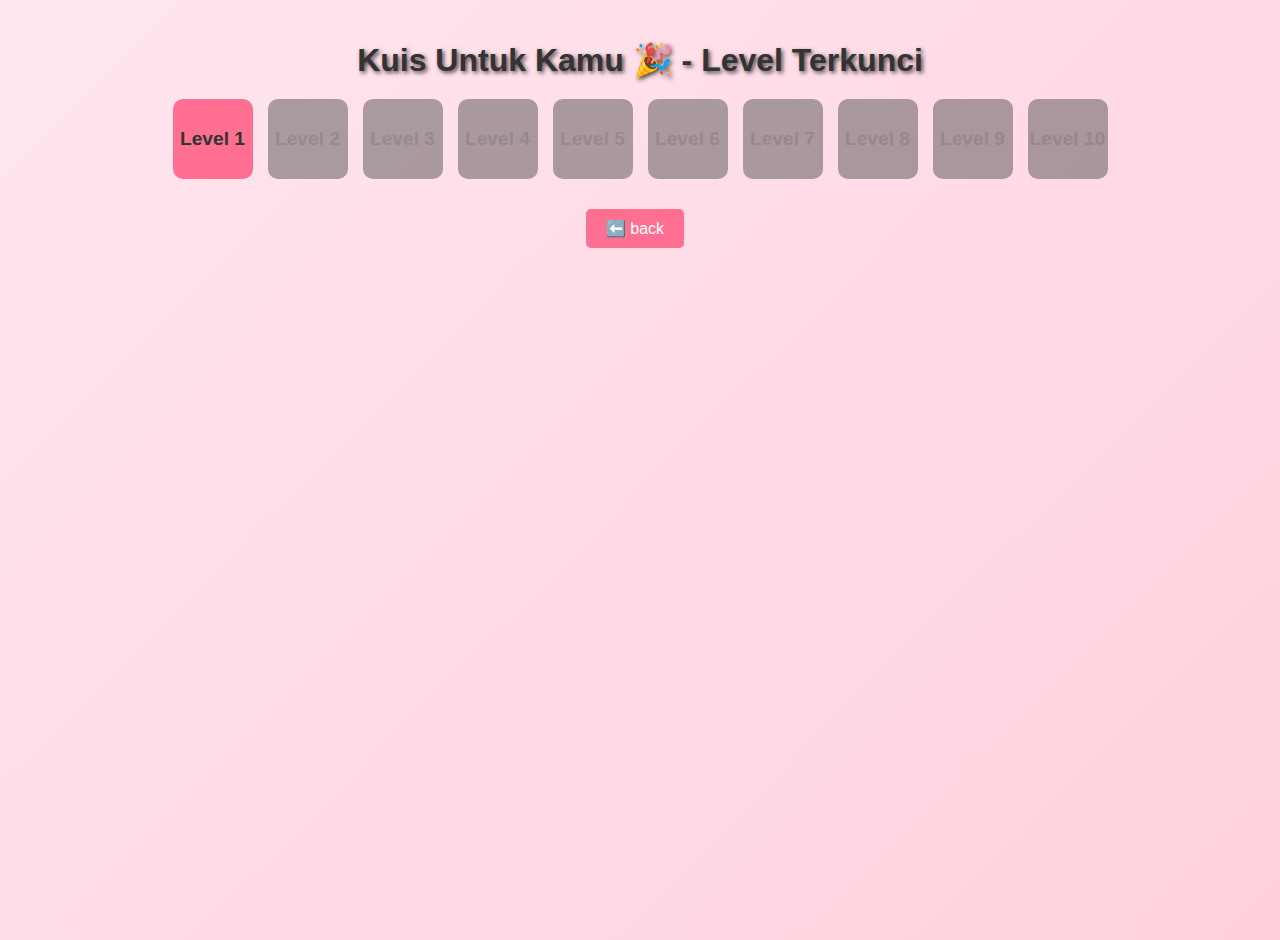
<file: pages/quiz.html>
<!DOCTYPE html>
<html lang="id">
<head>
<meta charset="UTF-8" />
<meta name="viewport" content="width=device-width, initial-scale=1.0"/>
<link rel="shortcut icon" href="../flowers-for-someone-main/images/gift.png" type="image/x-icon">
<title>Kuis Untuk Kamu 🎉 - Level Terkunci</title>
<style>
  body {
    font-family: Arial, sans-serif;
    background: linear-gradient(135deg, #ffe6f0, #ffd1dc);
    background-size: cover;
    background-position: center;
    color: #333;
    text-align: center;
    padding: 20px;
    min-height: 100vh;
    margin: 0;
  }
  h1 {
    margin-bottom: 20px;
    text-shadow: 2px 2px 4px rgba(0,0,0,0.7);
  }
  #levelButtons {
    display: flex;
    flex-wrap: wrap;
    justify-content: center;
    gap: 15px;
    margin-bottom: 20px;
  }
  .level-box {
    width: 80px;
    height: 80px;
    display: flex;
    align-items: center;
    justify-content: center;
    background-color: #ff6f91;
    border-radius: 10px;
    font-size: 1.2em;
    font-weight: bold;
    cursor: pointer;
    transition: background-color 0.3s, transform 0.2s, box-shadow 0.2s;
  }
  .locked {
    background-color: #555;
    cursor: not-allowed;
    opacity: 0.5;
  }
  .active {
    background-color: #ff6f91;
  }
  .level-box:hover:not(.locked) {
    background-color: #ff3e6c;
    transform: scale(1.05);
    box-shadow: 0 4px 8px rgba(0,0,0,0.3);
  }
  .quiz-container {
    display: none;
    margin-top: 20px;
    background: #fff;
    border-radius: 10px;
    padding: 20px;
    max-width: 600px;
    margin-left: auto;
    margin-right: auto;
    box-shadow: 0 4px 10px rgba(0,0,0,0.2);
  }
  .quiz-question {
    font-size: 1.5em;
    margin-bottom: 10px;
    color: #333;
  }
  #quizOptions {
    display: flex;
    flex-direction: column;
  }
  #quizOptions button {
    margin: 5px 0;
    padding: 10px;
    font-size: 1em;
    border: none;
    border-radius: 5px;
    background-color: #ff6f91;
    color: #fff;
    cursor: pointer;
    transition: background-color 0.3s, transform 0.2s;
  }
  #quizOptions button:hover {
    background-color: #ff3e6c;
    transform: scale(1.02);
  }
  .correct {
    background-color: #4caf50 !important;
  }
  .incorrect {
    background-color: #f44336 !important;
  }
  .quiz-feedback {
    margin-top: 10px;
    font-weight: bold;
  }
  #hasilContainer {
    margin-top: 20px;
    padding: 10px;
    background-color: #fff;
    border-radius: 10px;
    box-shadow: 0 4px 10px rgba(0,0,0,0.2);
  }
  #hasilContainer h2 {
    margin-bottom: 10px;
  }

  #backBtn {
    margin-top: 10px;
    padding: 10px 20px;
    font-size: 1em;
    border: none;
    border-radius: 5px;
    background-color: #ff6f91;
    color: #fff;
    cursor: pointer;
    margin-right: 10px;
    transition: background-color 0.3s;
  }
  #backBtn:hover {
    background-color: #ff3e6c;
  }

  #nextLevelBtn, #ulangLevelBtn {
    margin-top: 10px;
    padding: 10px 20px;
    font-size: 1em;
    border: none;
    border-radius: 5px;
    background-color: #ff6f91;
    color: #fff;
    cursor: pointer;
    margin-right: 10px;
    transition: background-color 0.3s;
  }
  #nextLevelBtn:hover, #ulangLevelBtn:hover {
    background-color: #ff3e6c;
  }
</style>
</head>
<body>

<h1>Kuis Untuk Kamu 🎉 - Level Terkunci</h1>
<div id="levelButtons"></div>
      <button id="backBtn"><link rel="stylesheet" href="game.html">⬅️ back</button>

<div class="quiz-container" id="quizContainer">
  <div class="quiz-question" id="quizQuestion"></div>
  <div id="quizOptions"></div>
  <div class="quiz-feedback" id="quizFeedback"></div>
  <div id="hasilContainer" style="display:none;">
    <h2>Hasil</h2>
    <p id="hasilBenar"></p>
    <p id="hasilPersen"></p>
    <div>
      <button id="nextLevelBtn" style="display:none;">Lanjut ke Level Berikutnya</button>
      <button id="ulangLevelBtn">Ulang Level Ini</button>
    </div>
  </div>
</div>

<script>
const levelButtonsContainer = document.getElementById('levelButtons');
const quizContainer = document.getElementById('quizContainer');
const quizQuestion = document.getElementById('quizQuestion');
const quizOptionsDiv = document.getElementById('quizOptions');
const quizFeedback = document.getElementById('quizFeedback');
const hasilContainer = document.getElementById('hasilContainer');
const hasilBenar = document.getElementById('hasilBenar');
const hasilPersen = document.getElementById('hasilPersen');
const nextLevelBtn = document.getElementById('nextLevelBtn');
const ulangLevelBtn = document.getElementById('ulangLevelBtn');

const totalLevels = 10;
let currentLevel = null;
let currentQuestions = [];
let currentQuestionIndex = 0;
let correctCount = 0;

document.getElementById("backBtn").addEventListener("click", function() {
      // Pindah ke halaman lain (contohnya ke 'pesan.html')
      window.location.href = "../pages/game.html";
    });

// Status level: apakah selesai 100%
let levelStatus = Array(totalLevels + 1).fill(false); // index 1 sampai 10

// Data soal per level dengan jawaban bisa array untuk beberapa jawaban benar
const questionsPerLevel = {
  1: [
    {
      question: "Apa warna favorit aku?",
      options: ["A. Merah", "B. Biru", "C. Hitam", "D. Cokelat"],
      answer: ["B"] // Dua jawaban benar
    },
    {
      question: "Apa makanan kesukaan aku?",
      options: ["A. Mie Ayam", "B. Bakso", "C. Nasi Goreng", "D. Rendang"],
      answer: ["C"]
    },
    {
      question: "Apa hewan favorit aku?",
      options: ["A. Kelinci", "B. Kucing", "C. Burung", "D. Rusa"],
      answer: ["B"]
    }
  ],
  2: [
    {
      question: "Bulan apa kita mulai dekat?",
      options: ["A. November 2024", "B. Desember 2024", "C. Januari 2025", "D. Februari 2025"],
      answer: ["D"]
    },
    {
      question: "Panggilan apa yang kamu berikan kepada-ku waktu itu?",
      options: ["A. Dafa", "B. Dapa", "C. Dadap", "D. Pari"],
      answer: ["C"]
    },
    {
      question: "Kapan kamu menyebut nama itu pertama kali?",
      options: ["A. 23 Februari 2025", "B. 24 Februari 2025", "C. 25 Februari 2025", "D. 26 Februari 2025"],
      answer: ["D"]
    }
  ],
  3: [
    {
      question: "Apa hobi aku?",
      options: ["A. Ngoding", "B. Nyanyi/Dengerin Musik", "C. Tidur", "D. Semua Benar"],
      answer: ["D"]
    },
    {
      question: "Siapakah nama lengkap aku?",
      options: ["A. Dafa Alfarizi Harahap", "B. Dapa Alparizi Harahap", "C. Dafa Alfariza Harahap", "D. Dafa Alpariza Harahap"],
      answer: ["C"]
    },
    {
      question: "Apa Minuman Favorit aku?",
      options: ["A. Kopi", "B. Teh", "C. Susu", "D. Boba"],
      answer: ["A"]
    }
  ],
  4: [
    {
      question: "Kalau kita berantem, apa yang aku lakukan?",
      options: ["A. Ngajak berantem lagi", "B. Ga bicara denganmu", "C. Ceritakan semuanya baik-baik", "D. Menghilang"],
      answer: ["C"]
    },
    {
      question: "Kalau aku ga enak hati, apa yang aku butuhkan?",
      options: ["A. Pelukan", "B. Pat-pat B", "C. Tangan kamu", "D. Jambak rambutku"],
      answer: ["A"]
    },
    {
      question: "Apakah aku suka manja ke kamu?",
      options: ["A. Engga", "B. Iyaa"],
      answer: ["B"]
    }
  ],
  5: [
    {
      question: "Apa yang aku lakukan saat kamu buat aku salting?",
      options: ["A. Salto", "B. Tutup muka", "C. Tremor", "D. Rasanya mau terbang"],
      answer: ["B", "C", "D"]
    },
    {
      question: "Apa yang gaboleh sering-sering kamu lakukan?",
      options: ["A. Minum jelly-jelly", "B. Makan yang banyak saosnya", "C. Ngobrol denganku", "D. Semua Salah"],
      answer: ["A", "B"]
    },
    {
      question: "Kapan kita pertama kali foto bareng?",
      options: ["A. 26 Mei 2025", "B. 27 Mei 2025", "C. 28 Mei 2025", "D. 29 Mei 2025"],
      answer: ["A"]
    }
  ],
  6: [
    {
      question: "Siapa nama kucing aku yang berwarna orange?",
      options: ["A. Agus", "B. Elle v2.0", "C Zoro", "D. Elle"],
      answer: ["B"]
    },
    {
      question: "Apa yang aku lakukan saat malas?",
      options: ["A. Tidur", "B. Makan", "C. Nonton TV", "D. Lompat"],
      answer: ["A"]
    },
    {
      question: "Apa yang bikin aku senang dan bahagia?",
      options: ["A. Jalan sama kamu", "B. Cerita sama kamu", "C. Ngechat kamu", "D. Calling kamu"],
      answer: ["A", "B", "C", "D"]
    }
  ],
  7: [
    {
      question: "Sifat apa yang aku suka dari kamu?",
      options: ["A. Rajin", "B. Baik", "C. Pintar", "D. Semua benar"],
      answer: ["D"]
    },
    {
      question: "Siapa yang suka ngeselin?",
      options: ["A. Dafa", "B. Syifa"],
      answer: ["A"]
    },
    {
      question: "Apakah aku lucuk?",
      options: ["A. Iya", "B. Iyaa", "C. Tentu!", "D. Yoiii"],
      answer: ["A", "B", "C", "D"]
    }
  ],
  8: [
    {
      question: "Apa yang aku lakukan saat kesepian?",
      options: ["A. Chat Sama Kamu", "B. Pengen sama kamu", "C. Call sama kamu", "D. Semua benar"],
      answer: ["D"]
    },
    {
      question: "Anime favorit aku?",
      options: ["A. Naruto", "B. Haikyu!!", "C. Yumemiru Danshi Wa Genjitsushugisha", "D. Tenki No Ko"],
      answer: ["C"]
    },
    {
      question: "Dimana aku menonton anime?",
      options: ["A. Youtube", "B. AnimeLovers", "C. OtakuDesu", "D. BiliBili"],
      answer: ["C"]
    }
  ],
  9: [
    {
      question: "Tanggal lahir aku kapan?",
      options: ["A. 17 Maret 2009", "B. 7 Maret 2009", "C. 21 Maret 2009", "D. 5 Maret 2009"],
      answer: ["B"]
    },
    {
      question: "Apa nama kontak kamu di hp aku?",
      options: ["A. Sayaangkuu", "B. Bubub 💝", "C. istrikuuuu 🤍", "D. Si Cantiikk"],
      answer: ["C"]
    },
    {
      question: "Size baju aku?",
      options: ["A. S", "B. M", "C. L", "D. XL"],
      answer: ["C"]
    }
  ],
  10: [
    {
      question: "Siapakah atlet basket yang menjadi favorit aku?",
      options: ["A. Stephen Curry", "B. Kobe Bryant", "C. Lebron James", "D. Michael Jordan"],
      answer: ["A"]
    },
    {
      question: "What sport do i like??",
      options: ["A. Basketball", "B. Football", "C. Chess", "D. Semua benar"],
      answer: ["D"]
    },
    {
      question: "Mengapa aku sangat menyayangimu?",
      options: ["A. Kamu sangat spesial di hatiku", "B. Kamu selalu mengabariku", "C. Kita memiliki tujuan yang sama", "D. Kamu benar-benar tulus mencintaiku"],
      answer: ["A", "B", "C", "D"]
    }
  ]
};

// Membuat tombol level
function createLevelButtons() {
  levelButtonsContainer.innerHTML = '';
  for (let i=1; i<=totalLevels; i++) {
    const btn = document.createElement('div');
    btn.className = 'level-box';

    if (i > 1 && !levelStatus[i - 1]) {
      btn.className += ' locked';
      btn.setAttribute('disabled', true);
    }

    btn.textContent = `Level ${i}`;
    btn.dataset.level = i;

    btn.onclick = () => {
      if (!btn.classList.contains('locked') && !btn.hasAttribute('disabled')) {
        startLevel(i);
      }
    };
    levelButtonsContainer.appendChild(btn);
  }
}
createLevelButtons();

function startLevel(level) {
  currentLevel = level;
  currentQuestions = questionsPerLevel[level];
  currentQuestionIndex = 0;
  correctCount = 0;
  quizContainer.style.display = 'block';
  hasilContainer.style.display = 'none';
  loadQuestion();
}

function loadQuestion() {
  if (currentQuestionIndex < currentQuestions.length) {
    quizQuestion.textContent = currentQuestions[currentQuestionIndex].question;
    quizFeedback.textContent = '';
    quizOptionsDiv.innerHTML = '';
    currentQuestions[currentQuestionIndex].options.forEach(opt => {
      const btn = document.createElement('button');
      btn.textContent = opt;
      btn.dataset.answer = opt.charAt(0);
      btn.onclick = () => checkAnswer(btn);
      quizOptionsDiv.appendChild(btn);
    });
  } else {
    showHasil();
  }
}

function checkAnswer(btn) {
  const correctAnswer = currentQuestions[currentQuestionIndex].answer;
  const selectedAnswer = btn.dataset.answer;

  // Check if the selected answer is in the array of correct answers
  const isCorrect = Array.isArray(correctAnswer) ? correctAnswer.includes(selectedAnswer) : selectedAnswer === correctAnswer;

  if (isCorrect) {
    quizFeedback.textContent = "Jawaban benar! 🎉";
    btn.classList.add('correct');
    correctCount++;
  } else {
    const correctDisplay = Array.isArray(correctAnswer) ? correctAnswer.join(", ") : correctAnswer;
    quizFeedback.textContent = `Jawaban salah. Jawaban yang benar: ${correctDisplay}`;
    btn.classList.add('incorrect');
  }

  Array.from(quizOptionsDiv.children).forEach(b => b.disabled = true);
  setTimeout(() => {
    currentQuestionIndex++;
    loadQuestion();
  }, 1500);
}

function showHasil() {
  hasilBenar.textContent = `Benar: ${correctCount} dari ${currentQuestions.length}`;
  const persen = (correctCount / currentQuestions.length) * 100;
  hasilPersen.textContent = `Persentase: ${persen.toFixed(2)}%`;
  hasilContainer.style.display = 'block';

  if (correctCount === currentQuestions.length && !levelStatus[currentLevel]) {
    levelStatus[currentLevel] = true;
    updateLevelButtons();
  }

  if (currentLevel < totalLevels && levelStatus[currentLevel]) {
    nextLevelBtn.style.display = 'inline-block';
  } else {
    nextLevelBtn.style.display = 'none';
  }

  ulangLevelBtn.style.display = 'inline-block';

  nextLevelBtn.onclick = () => {
    const nextLvl = currentLevel + 1;
    const btnNext = document.querySelector(`div[data-level="${nextLvl}"]`);
    if (btnNext && btnNext.classList.contains('locked')) {
      btnNext.classList.remove('locked');
      btnNext.removeAttribute('disabled');
      btnNext.style.cursor = 'pointer';
    }
    resetQuiz();
  };

  ulangLevelBtn.onclick = () => {
    resetQuiz();
  };
}

function updateLevelButtons() {
  const buttons = document.querySelectorAll('.level-box');
  buttons.forEach(btn => {
    const lvl = parseInt(btn.dataset.level);
    if (lvl > 1 && !levelStatus[lvl - 1]) {
      btn.className = 'level-box locked';
      btn.setAttribute('disabled', true);
      btn.style.cursor = 'not-allowed';
    } else {
      btn.className = 'level-box';
      btn.removeAttribute('disabled');
      btn.style.cursor = 'pointer';
    }
  });
}

function resetQuiz() {
  quizContainer.style.display = 'none';
}
</script>

</body>
</html>
</file>
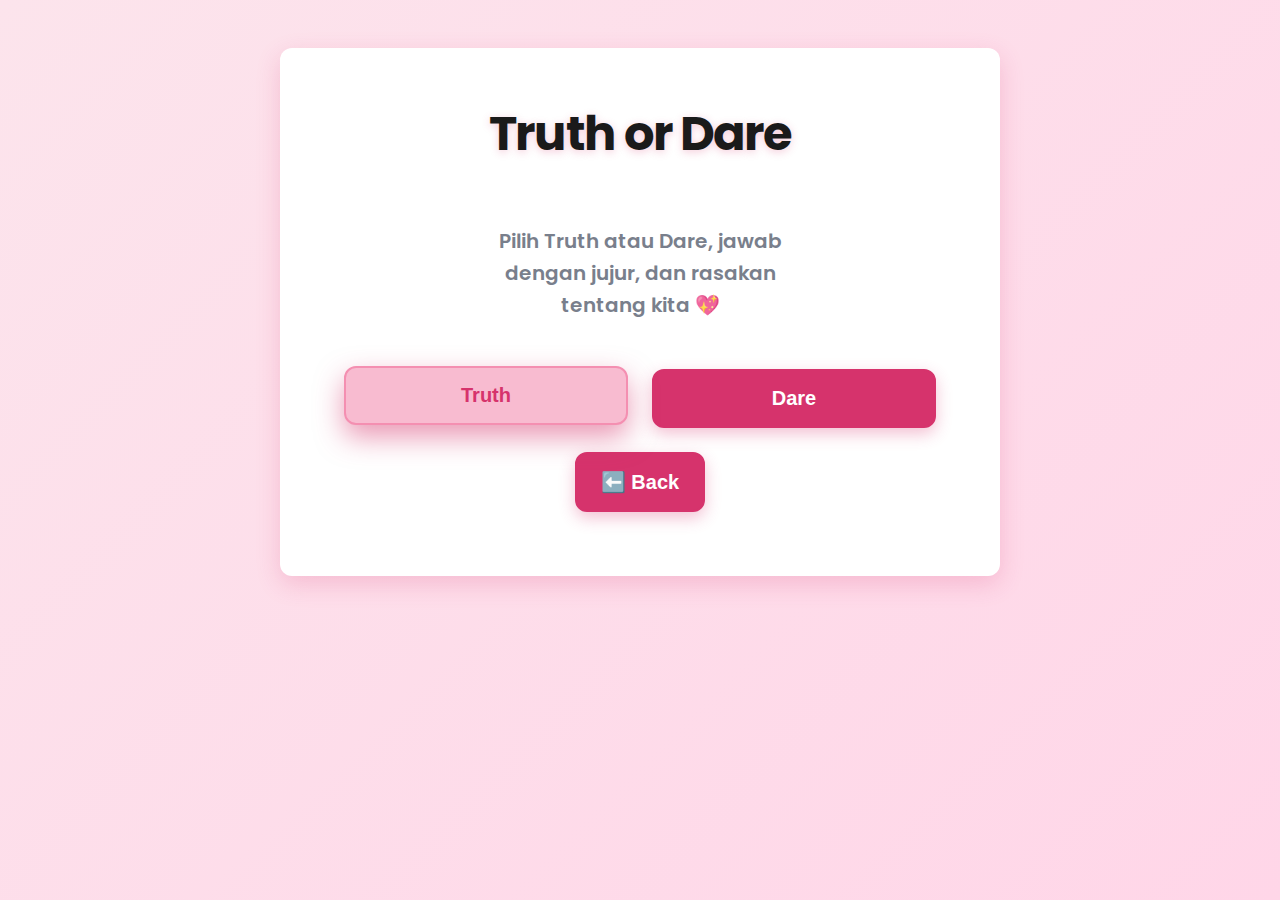
<file: pages/truthordare.html>
<!DOCTYPE html>
<html lang="id">
<head>
<meta charset="UTF-8" />
<meta name="viewport" content="width=device-width, initial-scale=1" />
<title>Permainan Truth or Dare Romantis</title>
<style>
  @import url('https://fonts.googleapis.com/css2?family=Poppins:wght@700&display=swap');
  :root {
    --color-bg: #ffffff;
    --color-text: #6b7280;
    --color-primary: #1a1a1a;
    --color-accent: #d6336c;
    --color-accent-light: #fce4ec;
    --radius: 0.75rem;
    --shadow: 0 8px 24px rgba(214, 51, 108, 0.2);
    --font-family: 'Poppins', sans-serif;
    --transition: 0.3s ease;
    --max-width: 720px;

    --button-padding: 1rem 1.5rem;
    --font-size-base: 1rem;
    --font-size-lg: 1.25rem;
    --font-size-xl: 3rem;
  }

  /* Reset */
  *, *::before, *::after {
    box-sizing: border-box;
  }

  body {
    margin: 0;
    background: linear-gradient(135deg, #fce4ec 0%, #ffd6e8 100%);
    color: var(--color-text);
    font-family: var(--font-family);
    font-size: var(--font-size-base);
    line-height: 1.6;
    -webkit-font-smoothing: antialiased;
    -moz-osx-font-smoothing: grayscale;
    min-height: 100vh;
    display: flex;
    flex-direction: column;
    align-items: center;
    padding: 3rem 1rem 4rem;
  }

  main {
    width: 100%;
    max-width: var(--max-width);
    background: white;
    border-radius: var(--radius);
    box-shadow: var(--shadow);
    padding: 3rem 4rem 4rem;
    display: flex;
    flex-direction: column;
    gap: 3rem;
  }

  h1 {
    font-weight: 700;
    font-size: var(--font-size-xl);
    color: var(--color-primary);
    margin: 0 0 0.25rem 0;
    letter-spacing: -0.03em;
    user-select: none;
    text-align: center;
    text-shadow:
      0 2px 8px rgba(214, 51, 108, 0.25);
  }

  p.subtitle {
    font-weight: 600;
    font-size: var(--font-size-lg);
    color: var(--color-text);
    margin: 0;
    opacity: 0.9;
    text-align: center;
    max-width: 18rem;
    margin-left: auto;
    margin-right: auto;
  }

  .button-group {
    display: flex;
    gap: 1.5rem;
    flex-wrap: wrap;
    justify-content: center;
  }

  button {
    flex: 1 1 45%;
    padding: var(--button-padding);
    font-weight: 700;
    font-size: var(--font-size-lg);
    border-radius: var(--radius);
    border: 2px solid var(--color-accent);
    background-color: var(--color-accent);
    color: white;
    cursor: pointer;
    box-shadow:
      0 6px 16px rgba(214, 51, 108, 0.3);
    transition:
      background-color var(--transition),
      border-color var(--transition),
      color var(--transition),
      box-shadow var(--transition),
      transform var(--transition);
    user-select: none;
    text-align: center;
  }

  button:hover, button:focus-visible {
    background-color: #f8bbd0;
    color: var(--color-accent);
    border-color: #f48fb1;
    box-shadow:
      0 12px 28px rgba(214, 51, 108, 0.5);
    outline: none;
    transform: translateY(-3px);
  }

  button.secondary {
    background-color: var(--color-accent-light);
    color: var(--color-accent);
    border-color: var(--color-accent-light);
    box-shadow: 0 0 0 transparent;
  }

  button.secondary:hover, button.secondary:focus-visible {
    background-color: var(--color-accent);
    color: white;
    border-color: var(--color-accent);
    box-shadow:
      0 8px 20px rgba(214, 51, 108, 0.5);
  }

  .question-section {
    display: flex;
    flex-direction: column;
    gap: 1.25rem;
  }

  .question-text {
    font-weight: 700;
    font-size: var(--font-size-lg);
    color: var(--color-primary);
    user-select: none;
    padding-left: 0.75rem;
    border-left: 6px solid var(--color-accent);
    text-shadow:
      0 1px 4px rgba(214, 51, 108, 0.3);
  }

  form {
    display: flex;
    flex-direction: column;
    gap: 1rem;
  }

  textarea {
    resize: vertical;
    min-height: 110px;
    padding: 1rem 1.25rem;
    font-size: var(--font-size-base);
    border-radius: var(--radius);
    border: 2px solid #f8bbd0;
    font-family: var(--font-family);
    color: var(--color-primary);
    background: #fff0f6;
    box-shadow:
      inset 0 2px 6px rgba(214, 51, 108, 0.07);
    transition:
      border-color var(--transition),
      box-shadow var(--transition);
  }

  textarea:focus {
    outline: none;
    border-color: var(--color-accent);
    box-shadow:
      0 0 10px rgba(214, 51, 108, 0.4);
    background: #fff0f6;
  }

  .answer-buttons {
    display: flex;
    justify-content: flex-end;
    gap: 1rem;
  }

  .answer-buttons button {
    flex: none;
    width: 140px;
  }

  .answers-list {
    max-height: 280px;
    overflow-y: auto;
    padding-right: 1rem;
    border-top: 1px solid #f8bbd0;
    margin-top: 1.5rem;
    font-size: 0.95rem;
    color: var(--color-primary);
  }

  .answer-entry {
    margin-bottom: 1.25rem;
    padding-bottom: 1rem;
    border-bottom: 1px solid #ffe0ec;
  }

  .answer-entry strong {
    color: var(--color-accent);
    text-shadow:
      0 1px 3px rgba(214, 51, 108, 0.3);
  }

  #thank-you-section p, #answers-section h2 {
    font-weight: 700;
    font-size: var(--font-size-lg);
    color: var(--color-primary);
    margin: 0 0 1rem 0;
    text-align: center;
    text-shadow:
      0 1px 6px rgba(214, 51, 108, 0.25);
  }

  /* Accessibility */
  .visually-hidden {
    position: absolute !important;
    width: 1px !important;
    height: 1px !important;
    padding: 0 !important;
    margin: -1px !important;
    overflow: hidden !important;
    clip: rect(0,0,0,0) !important;
    white-space: nowrap !important;
    border: 0 !important;
  }

  /* Responsive */
  @media (max-width: 560px) {
    main {
      padding: 2rem 2rem 3rem;
    }
    h1 {
      font-size: 2.25rem;
    }
    .button-group {
      flex-direction: column;
    }
    button {
      flex: none;
      width: 100%;
    }
    .answer-buttons {
      flex-direction: column;
    }
    .answer-buttons button {
      width: 100%;
    }
  }
</style>
</head>
<body>
<main role="main" aria-label="Permainan Truth or Dare Romantis">
  <h1>Truth or Dare</h1>
  <p class="subtitle">Pilih Truth atau Dare, jawab dengan jujur, dan rasakan tentang kita 💖</p>

  <section id="choice-section" aria-label="Pilih truth atau dare">
    <div class="button-group">
      <button id="truth-btn" aria-describedby="truth-desc" type="button">Truth</button>
      <button id="dare-btn" aria-describedby="dare-desc" type="button">Dare</button>
      <a href="game.html"><button>⬅️ Back</button></a>
    </div>
    <p id="truth-desc" class="visually-hidden">Ajukan pertanyaan truth (kebenaran)</p>
    <p id="dare-desc" class="visually-hidden">Ajukan tantangan dare (berani)</p>
  </section>

  <section id="question-section" class="question-section" style="display:none" aria-live="polite" aria-atomic="true">
    <p class="question-text" id="question-text"></p>
    <form id="answer-form" autocomplete="off">
      <label for="answer-input" class="visually-hidden">Jawaban kamu</label>
      <textarea id="answer-input" name="answer" placeholder="Tuliskan jawabanmu di sini..." required aria-required="true" spellcheck="true"></textarea>
      <div class="answer-buttons">
        <button type="submit" id="submit-answer-btn">Kirim Jawaban</button>
        <button type="button" id="cancel-btn" class="secondary">Batal</button>
      </div>
    </form>
  </section>

  <section id="thank-you-section" style="display:none" aria-live="polite" aria-atomic="true">
    <p>Terima kasih atas jawabanmu! Lanjutkan permainan atau lihat semua jawaban yang tersimpan.</p>
    <div class="button-group">
      <button id="play-again-btn" class="secondary" type="button">Main Lagi</button>
      <button id="view-answers-btn" class="secondary" type="button">Lihat Jawaban</button>
    </div>
  </section>

  <section id="answers-section" style="display:none" aria-live="polite" aria-atomic="false">
    <h2>Jawaban Terinput</h2>
    <div class="answers-list" id="answers-list" tabindex="0" aria-label="Daftar jawaban yang sudah diberikan"></div>
    <button id="close-answers-btn" class="secondary" style="margin-top:1rem;" type="button">Tutup Jawaban</button>
  </section>
</main>

<script>
  (function(){
    // Daftar pertanyaan/pilihan Truth dan Dare bernuansa romantis dan personal
    const truths = [
      "Apa hal pertama yang kamu rasakan saat bertemu aku?",
      "Apa hal kecil yang aku lakukan yang membuatmu jatuh cinta?",
      "Sebutkan satu momen saat kita bersama yang membuat hatimu tenang.",
      "Apa impian terindah yang ingin kita capai bersama?",
      "Apa perasaan paling tulus yang kamu simpan untukku?",
      "Cerita lucu atau manis apa yang selalu kamu ingat tentang kita berdua?",
      "Apa hal sederhana yang ingin kamu lakukan denganku lebih sering?",
      "Jika kamu bisa memberi aku hadiah apapun, apa yang kamu pilih dan kenapa?",
      "Kalau kamu bisa menggambarkan aku dengan satu kata penuh cinta, apa itu?",
      "Apa harapan terbesarmu untuk hubungan kita ke depan?"
    ];

    const dares = [
      "Kirim suara manismu menyebut namaku saat ini.",
      "Buat video singkat kamu tersenyum dan kirim sekarang.",
      "Katakan satu frase cinta padaku dengan penuh perasaan.",
      "Tantang aku melakukan sesuatu yang menyenangkan minggu ini.",
      "Kirim pesan khusus yang bisa membuatku tersenyum sepanjang hari.",
      "Berikan aku pujian spesial yang belum pernah kamu katakan.",
      "Buat aku tertawa dengan cerita konyolmu sekarang juga.",
      "Rekam dirimu membacakan satu baris puisi untukku.",
      "Tunjukkan ekspresi wajah paling manismu dan kirimkan.",
      "Janjikan satu hal manis yang ingin kamu lakukan untukku."
    ];

    let currentType = null;
    let currentQuestion = null;
    let answers = [];

    const choiceSection = document.getElementById('choice-section');
    const questionSection = document.getElementById('question-section');
    const questionText = document.getElementById('question-text');
    const answerForm = document.getElementById('answer-form');
    const answerInput = document.getElementById('answer-input');
    const thankYouSection = document.getElementById('thank-you-section');
    const playAgainBtn = document.getElementById('play-again-btn');
    const viewAnswersBtn = document.getElementById('view-answers-btn');
    const answersSection = document.getElementById('answers-section');
    const answersList = document.getElementById('answers-list');
    const closeAnswersBtn = document.getElementById('close-answers-btn');
    const truthBtn = document.getElementById('truth-btn');
    const dareBtn = document.getElementById('dare-btn');
    const cancelBtn = document.getElementById('cancel-btn');

    const STORAGE_KEY = 'truth-or-dare-romantis-answers';

    function loadAnswers(){
      try {
        const saved = localStorage.getItem(STORAGE_KEY);
        if(saved){
          answers = JSON.parse(saved);
        } else {
          answers = [];
        }
      } catch {
        answers = [];
      }
    }

    function saveAnswers(){
      try {
        localStorage.setItem(STORAGE_KEY, JSON.stringify(answers));
      } catch {
        // ignore error
      }
    }

    function getRandomFrom(arr){
      return arr[Math.floor(Math.random()*arr.length)];
    }

    function startQuestion(type){
      currentType = type;
      currentQuestion = type === 'truth' ? getRandomFrom(truths) : getRandomFrom(dares);
      questionText.textContent = currentQuestion;
      answerInput.value = '';
      choiceSection.style.display = 'none';
      questionSection.style.display = 'flex';
      thankYouSection.style.display = 'none';
      answersSection.style.display = 'none';
      answerInput.focus();
    }

    function showThankYou(){
      questionSection.style.display = 'none';
      thankYouSection.style.display = 'flex';
      choiceSection.style.display = 'none';
      answersSection.style.display = 'none';
      playAgainBtn.focus();
    }

    function showChoices(){
      choiceSection.style.display = 'block';
      questionSection.style.display = 'none';
      thankYouSection.style.display = 'none';
      answersSection.style.display = 'none';
      truthBtn.focus();
    }

    function showAnswers(){
      answersSection.style.display = 'block';
      thankYouSection.style.display = 'none';
      choiceSection.style.display = 'none';
      questionSection.style.display = 'none';

      answersList.innerHTML = '';

      if (answers.length === 0) {
        answersList.textContent = 'Belum ada jawaban yang dikirim.';
      } else {
        answers.forEach((entry, i) => {
          const div = document.createElement('div');
          div.className = 'answer-entry';
          const questionEsc = entry.question.replace(/</g, "&lt;").replace(/>/g, "&gt;");
          const answerEsc = entry.answer.replace(/</g, "&lt;").replace(/>/g, "&gt;");
          div.innerHTML = `<strong>#${i+1} (${entry.type.charAt(0).toUpperCase() + entry.type.slice(1)}):</strong> ${questionEsc}<br><i>Jawaban:</i> ${answerEsc}`;
          answersList.appendChild(div);
        });
      }
      closeAnswersBtn.focus();
    }

    truthBtn.addEventListener('click', () => startQuestion('truth'));
    dareBtn.addEventListener('click', () => startQuestion('dare'));
    cancelBtn.addEventListener('click', () => {
      showChoices();
    });

    answerForm.addEventListener('submit', e => {
      e.preventDefault();
      const ans = answerInput.value.trim();
      if(ans === '') return;
      answers.push({
        type: currentType,
        question: currentQuestion,
        answer: ans,
        timestamp: new Date().toISOString()
      });
      saveAnswers();
      showThankYou();
    });

    playAgainBtn.addEventListener('click', () => {
      showChoices();
    });

    viewAnswersBtn.addEventListener('click', () => {
      showAnswers();
    });

    closeAnswersBtn.addEventListener('click', () => {
      showChoices();
    });

    loadAnswers();
    showChoices();
  })();
</script>
</body>
</html>
</file>
<file: flowers-for-someone-main/css/index.css>
*,
*::after,
*::before {
  padding: 0;
  margin: 0;
  box-sizing: border-box;
}

:root {
  --dark-color: #000;
}

.night {
  position: fixed;
  left: 50%;
  top: 0;
  transform: translateX(-50%);
  width: 100%;
  height: 100%;
  filter: blur(0.1vmin);
  background-image: radial-gradient(ellipse at top, transparent 0%, var(--dark-color)), radial-gradient(ellipse at bottom, var(--dark-color), rgba(145, 233, 255, 0.2)), repeating-linear-gradient(220deg, rgb(0, 0, 0) 0px, rgb(0, 0, 0) 19px, transparent 19px, transparent 22px), repeating-linear-gradient(189deg, rgb(0, 0, 0) 0px, rgb(0, 0, 0) 19px, transparent 19px, transparent 22px), repeating-linear-gradient(148deg, rgb(0, 0, 0) 0px, rgb(0, 0, 0) 19px, transparent 19px, transparent 22px), linear-gradient(90deg, rgb(255, 255, 250), rgb(240, 240, 240));
}

.title {
  position: absolute;
  top: 0;
  left: 0;
  color: white;
  font-family: 'Courier New', Courier, monospace;

  display: flex;
  flex-wrap: wrap;
  justify-content: center;
  align-content: center;
  align-items: center;

  width: 100%;
  height: 100vh;
  text-shadow: 0 0 20px white;
  letter-spacing: 0px;
}

@media (min-width: 500px) {
  .title {
    letter-spacing: 20px;
  }
}

@keyframes typing {
  from {
    opacity: 0;
  }

  to {
    opacity: 1;
  }
}

/* Terapkan animasi dengan delay */
.title span {
  opacity: 0;
  animation: typing 1s ease forwards;
  animation-delay: var(--delay);
}

a {
  text-decoration: none;
}

.btn {
  border: none;
  width: 15em;
  height: 5em;
  border-radius: 3em;
  display: flex;
  justify-content: center;
  align-items: center;
  gap: 12px;
  background: #1C1A1C;
  cursor: pointer;
  transition: all 450ms ease-in-out;
}

.sparkle {
  fill: #AAAAAA;
  transition: all 800ms ease;
}

.text {
  font-weight: 600;
  color: #AAAAAA;
  font-size: medium;
}

.btn:hover {
  background: linear-gradient(0deg, #A47CF3, #683FEA);
  box-shadow: inset 0px 1px 0px 0px rgba(255, 255, 255, 0.4),
    inset 0px -4px 0px 0px rgba(0, 0, 0, 0.2),
    0px 0px 0px 4px rgba(255, 255, 255, 0.2),
    0px 0px 180px 0px #9917FF;
  transform: translateY(-2px);
}

.btn:hover .text {
  color: white;
}

.btn:hover .sparkle {
  fill: white;
  transform: scale(1.2);
}
</file>
<file: flowers-for-someone-main/css/style.css>
*,
*::after,
*::before {
  padding: 0;
  margin: 0;
  box-sizing: border-box;
}

:root {
  --dark-color: #000;
}

.title {
  position: absolute;
  width: 100%;
  text-align: center;
  margin-top: 50px;
  top: 0;
  left: 0;
  color: white;
  font-family: 'Courier New', Courier, monospace;
  font-size: 70px;
  text-shadow: 0px 0px 20px white;
}

body {
  display: flex;
  align-items: flex-end;
  justify-content: center;
  min-height: 100vh;
  background-color: var(--dark-color);
  overflow: hidden;
  perspective: 1000px;
}

.night {
  position: fixed;
  left: 50%;
  top: 0;
  transform: translateX(-50%);
  width: 100%;
  height: 100%;
  filter: blur(0.1vmin);
  background-image: radial-gradient(ellipse at top, transparent 0%, var(--dark-color)), radial-gradient(ellipse at bottom, var(--dark-color), rgba(145, 233, 255, 0.2)), repeating-linear-gradient(220deg, rgb(0, 0, 0) 0px, rgb(0, 0, 0) 19px, transparent 19px, transparent 22px), repeating-linear-gradient(189deg, rgb(0, 0, 0) 0px, rgb(0, 0, 0) 19px, transparent 19px, transparent 22px), repeating-linear-gradient(148deg, rgb(0, 0, 0) 0px, rgb(0, 0, 0) 19px, transparent 19px, transparent 22px), linear-gradient(90deg, rgb(255, 255, 250), rgb(240, 240, 240));
}

.flowers {
  position: relative;
  transform: scale(0.9);
}

.flower {
  position: absolute;
  bottom: 10vmin;
  transform-origin: bottom center;
  z-index: 10;
  --fl-speed: 0.8s;
}

.flower--1 {
  animation: moving-flower-1 4s linear infinite;
}

.flower--1 .flower__line {
  height: 70vmin;
  animation-delay: 0.3s;
}

.flower--1 .flower__line__leaf--1 {
  animation: blooming-leaf-right var(--fl-speed) 1.6s backwards;
}

.flower--1 .flower__line__leaf--2 {
  animation: blooming-leaf-right var(--fl-speed) 1.4s backwards;
}

.flower--1 .flower__line__leaf--3 {
  animation: blooming-leaf-left var(--fl-speed) 1.2s backwards;
}

.flower--1 .flower__line__leaf--4 {
  animation: blooming-leaf-left var(--fl-speed) 1s backwards;
}

.flower--1 .flower__line__leaf--5 {
  animation: blooming-leaf-right var(--fl-speed) 1.8s backwards;
}

.flower--1 .flower__line__leaf--6 {
  animation: blooming-leaf-left var(--fl-speed) 2s backwards;
}

.flower--2 {
  left: 50%;
  transform: rotate(20deg);
  animation: moving-flower-2 4s linear infinite;
}

.flower--2 .flower__line {
  height: 60vmin;
  animation-delay: 0.6s;
}

.flower--2 .flower__line__leaf--1 {
  animation: blooming-leaf-right var(--fl-speed) 1.9s backwards;
}

.flower--2 .flower__line__leaf--2 {
  animation: blooming-leaf-right var(--fl-speed) 1.7s backwards;
}

.flower--2 .flower__line__leaf--3 {
  animation: blooming-leaf-left var(--fl-speed) 1.5s backwards;
}

.flower--2 .flower__line__leaf--4 {
  animation: blooming-leaf-left var(--fl-speed) 1.3s backwards;
}

.flower--3 {
  left: 50%;
  transform: rotate(-15deg);
  animation: moving-flower-3 4s linear infinite;
}

.flower--3 .flower__line {
  animation-delay: 0.9s;
}

.flower--3 .flower__line__leaf--1 {
  animation: blooming-leaf-right var(--fl-speed) 2.5s backwards;
}

.flower--3 .flower__line__leaf--2 {
  animation: blooming-leaf-right var(--fl-speed) 2.3s backwards;
}

.flower--3 .flower__line__leaf--3 {
  animation: blooming-leaf-left var(--fl-speed) 2.1s backwards;
}

.flower--3 .flower__line__leaf--4 {
  animation: blooming-leaf-left var(--fl-speed) 1.9s backwards;
}

.flower__leafs {
  position: relative;
  animation: blooming-flower 2s backwards;
}

.flower__leafs--1 {
  animation-delay: 1.1s;
}

.flower__leafs--2 {
  animation-delay: 1.4s;
}

.flower__leafs--3 {
  animation-delay: 1.7s;
}

.flower__leafs::after {
  content: "";
  position: absolute;
  left: 0;
  top: 0;
  transform: translate(-50%, -100%);
  width: 8vmin;
  height: 8vmin;
  background-color: #fff;
  filter: blur(10vmin);
}

.flower__leaf {
  position: absolute;
  bottom: 0;
  left: 50%;
  width: 8vmin;
  height: 11vmin;
  border-radius: 51% 49% 47% 53%/44% 45% 55% 69%;
  background-color: #a7ffee;
  background-image: linear-gradient(to top, #fff, #fff);
  transform-origin: bottom center;
  opacity: 0.9;
  box-shadow: inset 0 0 2vmin rgba(255, 255, 255, 0.5);
}

.flower__leaf--1 {
  transform: translate(-10%, 1%) rotateY(40deg) rotateX(-50deg);
}

.flower__leaf--2 {
  transform: translate(-50%, -4%) rotateX(40deg);
}

.flower__leaf--3 {
  transform: translate(-90%, 0%) rotateY(45deg) rotateX(50deg);
}

.flower__leaf--4 {
  width: 8vmin;
  height: 8vmin;
  transform-origin: bottom left;
  border-radius: 4vmin 10vmin 4vmin 4vmin;
  transform: translate(0%, 18%) rotateX(70deg) rotate(-43deg);
  background-image: linear-gradient(to top, rgba(255, 2555, 255, 0.4), #fff);
  z-index: 1;
  opacity: 0.8;
  -webkit-transform: translate(0%, 18%) rotateX(70deg) rotate(-43deg);
  -moz-transform: translate(0%, 18%) rotateX(70deg) rotate(-43deg);
  -ms-transform: translate(0%, 18%) rotateX(70deg) rotate(-43deg);
  -o-transform: translate(0%, 18%) rotateX(70deg) rotate(-43deg);
}

.flower__white-circle {
  position: absolute;
  left: -3.5vmin;
  top: -3vmin;
  width: 9vmin;
  height: 4vmin;
  border-radius: 50%;
  background-color: #fff;
}

.flower__white-circle::after {
  content: "";
  position: absolute;
  left: 50%;
  top: 45%;
  transform: translate(-50%, -50%);
  width: 60%;
  height: 60%;
  border-radius: inherit;
  background-image: repeating-linear-gradient(135deg, rgba(0, 0, 0, 0.03) 0px, rgba(0, 0, 0, 0.03) 1px, transparent 1px, transparent 12px), repeating-linear-gradient(45deg, rgba(0, 0, 0, 0.03) 0px, rgba(0, 0, 0, 0.03) 1px, transparent 1px, transparent 12px), repeating-linear-gradient(67.5deg, rgba(0, 0, 0, 0.03) 0px, rgba(0, 0, 0, 0.03) 1px, transparent 1px, transparent 12px), repeating-linear-gradient(135deg, rgba(0, 0, 0, 0.03) 0px, rgba(0, 0, 0, 0.03) 1px, transparent 1px, transparent 12px), repeating-linear-gradient(45deg, rgba(0, 0, 0, 0.03) 0px, rgba(0, 0, 0, 0.03) 1px, transparent 1px, transparent 12px), repeating-linear-gradient(112.5deg, rgba(0, 0, 0, 0.03) 0px, rgba(0, 0, 0, 0.03) 1px, transparent 1px, transparent 12px), repeating-linear-gradient(112.5deg, rgba(0, 0, 0, 0.03) 0px, rgba(0, 0, 0, 0.03) 1px, transparent 1px, transparent 12px), repeating-linear-gradient(45deg, rgba(0, 0, 0, 0.03) 0px, rgba(0, 0, 0, 0.03) 1px, transparent 1px, transparent 12px), repeating-linear-gradient(22.5deg, rgba(0, 0, 0, 0.03) 0px, rgba(0, 0, 0, 0.03) 1px, transparent 1px, transparent 12px), repeating-linear-gradient(45deg, rgba(0, 0, 0, 0.03) 0px, rgba(0, 0, 0, 0.03) 1px, transparent 1px, transparent 12px), repeating-linear-gradient(22.5deg, rgba(0, 0, 0, 0.03) 0px, rgba(0, 0, 0, 0.03) 1px, transparent 1px, transparent 12px), repeating-linear-gradient(135deg, rgba(0, 0, 0, 0.03) 0px, rgba(0, 0, 0, 0.03) 1px, transparent 1px, transparent 12px), repeating-linear-gradient(157.5deg, rgba(0, 0, 0, 0.03) 0px, rgba(0, 0, 0, 0.03) 1px, transparent 1px, transparent 12px), repeating-linear-gradient(67.5deg, rgba(0, 0, 0, 0.03) 0px, rgba(0, 0, 0, 0.03) 1px, transparent 1px, transparent 12px), repeating-linear-gradient(67.5deg, rgba(0, 0, 0, 0.03) 0px, rgba(0, 0, 0, 0.03) 1px, transparent 1px, transparent 12px), linear-gradient(90deg, rgb(255, 235, 18), rgb(255, 206, 0));
}

.flower__line {
  height: 55vmin;
  width: 1.5vmin;
  background-image: linear-gradient(to left, rgba(0, 0, 0, 0.2), transparent, rgba(255, 255, 255, 0.2)), linear-gradient(to top, transparent 10%, #fff, #fff);
  box-shadow: inset 0 0 2px rgba(0, 0, 0, 0.5);
  animation: grow-flower-tree 4s backwards;
}

.flower__line__leaf {
  --w: 7vmin;
  --h: calc(var(--w) + 2vmin);
  position: absolute;
  top: 20%;
  left: 90%;
  width: var(--w);
  height: var(--h);
  border-top-right-radius: var(--h);
  border-bottom-left-radius: var(--h);
  background-image: linear-gradient(to top, rgba(255, 255, 255, 0.4), #fff);
}

.flower__line__leaf--1 {
  transform: rotate(70deg) rotateY(30deg);
}

.flower__line__leaf--2 {
  top: 45%;
  transform: rotate(70deg) rotateY(30deg);
}

.flower__line__leaf--3,
.flower__line__leaf--4,
.flower__line__leaf--6 {
  border-top-right-radius: 0;
  border-bottom-left-radius: 0;
  border-top-left-radius: var(--h);
  border-bottom-right-radius: var(--h);
  left: -460%;
  top: 12%;
  transform: rotate(-70deg) rotateY(30deg);
}

.flower__line__leaf--4 {
  top: 40%;
}

.flower__line__leaf--5 {
  top: 0;
  transform-origin: left;
  transform: rotate(70deg) rotateY(30deg) scale(0.6);
}

.flower__line__leaf--6 {
  top: -2%;
  left: -450%;
  transform-origin: right;
  transform: rotate(-70deg) rotateY(30deg) scale(0.6);
}

.flower__light {
  position: absolute;
  bottom: 0vmin;
  width: 1vmin;
  height: 1vmin;
  background-color: rgb(255, 251, 0);
  border-radius: 50%;
  filter: blur(0.2vmin);
  animation: light-ans 4s linear infinite backwards;
}

.flower__light:nth-child(odd) {
  background-color: #fff;
}

.flower__light--1 {
  left: -2vmin;
  animation-delay: 1s;
}

.flower__light--2 {
  left: 3vmin;
  animation-delay: 0.5s;
}

.flower__light--3 {
  left: -6vmin;
  animation-delay: 0.3s;
}

.flower__light--4 {
  left: 6vmin;
  animation-delay: 0.9s;
}

.flower__light--5 {
  left: -1vmin;
  animation-delay: 1.5s;
}

.flower__light--6 {
  left: -4vmin;
  animation-delay: 3s;
}

.flower__light--7 {
  left: 3vmin;
  animation-delay: 2s;
}

.flower__light--8 {
  left: -6vmin;
  animation-delay: 3.5s;
}

.flower__grass {
  --c: #fff;
  --line-w: 1.5vmin;
  position: absolute;
  bottom: 12vmin;
  left: -7vmin;
  display: flex;
  flex-direction: column;
  align-items: flex-end;
  z-index: 20;
  transform-origin: bottom center;
  transform: rotate(-48deg) rotateY(40deg);
}

.flower__grass--1 {
  animation: moving-grass 2s linear infinite;
}

.flower__grass--2 {
  left: 2vmin;
  bottom: 10vmin;
  transform: scale(0.5) rotate(75deg) rotateX(10deg) rotateY(-200deg);
  opacity: 0.8;
  z-index: 0;
  animation: moving-grass--2 1.5s linear infinite;
}

.flower__grass--top {
  width: 7vmin;
  height: 10vmin;
  border-top-right-radius: 100%;
  border-right: var(--line-w) solid var(--c);
  transform-origin: bottom center;
  transform: rotate(-2deg);
}

.flower__grass--bottom {
  margin-top: -2px;
  width: var(--line-w);
  height: 25vmin;
  background-image: linear-gradient(to top, transparent, var(--c));
}

.flower__grass__leaf {
  --size: 10vmin;
  position: absolute;
  width: calc(var(--size) * 2.1);
  height: var(--size);
  border-top-left-radius: var(--size);
  border-top-right-radius: var(--size);
  background-image: linear-gradient(to top, transparent, transparent 30%, var(--c));
  z-index: 100;
}

.flower__grass__leaf--1 {
  top: -6%;
  left: 30%;
  --size: 6vmin;
  transform: rotate(-20deg);
  animation: growing-grass-ans--1 2s 2.6s backwards;
}

@keyframes growing-grass-ans--1 {
  0% {
    transform-origin: bottom left;
    transform: rotate(-20deg) scale(0);
  }
}

.flower__grass__leaf--2 {
  top: -5%;
  left: -110%;
  --size: 6vmin;
  transform: rotate(10deg);
  animation: growing-grass-ans--2 2s 2.4s linear backwards;
}

@keyframes growing-grass-ans--2 {
  0% {
    transform-origin: bottom right;
    transform: rotate(10deg) scale(0);
  }
}

.flower__grass__leaf--3 {
  top: 5%;
  left: 60%;
  --size: 8vmin;
  transform: rotate(-18deg) rotateX(-20deg);
  animation: growing-grass-ans--3 2s 2.2s linear backwards;
}

@keyframes growing-grass-ans--3 {
  0% {
    transform-origin: bottom left;
    transform: rotate(-18deg) rotateX(-20deg) scale(0);
  }
}

.flower__grass__leaf--4 {
  top: 6%;
  left: -135%;
  --size: 8vmin;
  transform: rotate(2deg);
  animation: growing-grass-ans--4 2s 2s linear backwards;
}

@keyframes growing-grass-ans--4 {
  0% {
    transform-origin: bottom right;
    transform: rotate(2deg) scale(0);
  }
}

.flower__grass__leaf--5 {
  top: 20%;
  left: 60%;
  --size: 10vmin;
  transform: rotate(-24deg) rotateX(-20deg);
  animation: growing-grass-ans--5 2s 1.8s linear backwards;
}

@keyframes growing-grass-ans--5 {
  0% {
    transform-origin: bottom left;
    transform: rotate(-24deg) rotateX(-20deg) scale(0);
  }
}

.flower__grass__leaf--6 {
  top: 22%;
  left: -180%;
  --size: 10vmin;
  transform: rotate(10deg);
  animation: growing-grass-ans--6 2s 1.6s linear backwards;
}

@keyframes growing-grass-ans--6 {
  0% {
    transform-origin: bottom right;
    transform: rotate(10deg) scale(0);
  }
}

.flower__grass__leaf--7 {
  top: 39%;
  left: 70%;
  --size: 10vmin;
  transform: rotate(-10deg);
  animation: growing-grass-ans--7 2s 1.4s linear backwards;
}

@keyframes growing-grass-ans--7 {
  0% {
    transform-origin: bottom left;
    transform: rotate(-10deg) scale(0);
  }
}

.flower__grass__leaf--8 {
  top: 40%;
  left: -215%;
  --size: 11vmin;
  transform: rotate(10deg);
  animation: growing-grass-ans--8 2s 1.2s linear backwards;
}

@keyframes growing-grass-ans--8 {
  0% {
    transform-origin: bottom right;
    transform: rotate(10deg) scale(0);
  }
}

.flower__grass__overlay {
  position: absolute;
  top: -10%;
  right: 0%;
  width: 100%;
  height: 100%;
  background-color: rgba(0, 0, 0, 0.6);
  filter: blur(1.5vmin);
  z-index: 100;
}

.flower__g-long {
  --w: 2vmin;
  --h: 6vmin;
  --c: #fff;
  position: absolute;
  bottom: 10vmin;
  left: -3vmin;
  transform-origin: bottom center;
  transform: rotate(-30deg) rotateY(-20deg);
  display: flex;
  flex-direction: column;
  align-items: flex-end;
  animation: flower-g-long-ans 3s linear infinite;
}

@keyframes flower-g-long-ans {

  0%,
  100% {
    transform: rotate(-30deg) rotateY(-20deg);
  }

  50% {
    transform: rotate(-32deg) rotateY(-20deg);
  }
}

.flower__g-long__top {
  top: calc(var(--h) * -1);
  width: calc(var(--w) + 1vmin);
  height: var(--h);
  border-top-right-radius: 100%;
  border-right: 0.7vmin solid var(--c);
  transform: translate(-0.7vmin, 1vmin);
}

.flower__g-long__bottom {
  width: var(--w);
  height: 50vmin;
  transform-origin: bottom center;
  background-image: linear-gradient(to top, transparent 30%, var(--c));
  box-shadow: inset 0 0 2px rgba(0, 0, 0, 0.5);
  -webkit-clip-path: polygon(35% 0, 65% 1%, 100% 100%, 0% 100%);
  clip-path: polygon(35% 0, 65% 1%, 100% 100%, 0% 100%);
}

.flower__g-right {
  position: absolute;
  bottom: 6vmin;
  left: -2vmin;
  transform-origin: bottom left;
  transform: rotate(20deg);
}

.flower__g-right .leaf {
  width: 30vmin;
  height: 50vmin;
  border-top-left-radius: 100%;
  border-left: 2vmin solid #fff;
  background-image: linear-gradient(to bottom, transparent, var(--dark-color) 60%);
  -webkit-mask-image: linear-gradient(to top, transparent 30%, #fff 60%);
}

.flower__g-right--1 {
  animation: flower-g-right-ans 2.5s linear infinite;
}

.flower__g-right--2 {
  left: 5vmin;
  transform: rotateY(-180deg);
  animation: flower-g-right-ans--2 3s linear infinite;
}

.flower__g-right--2 .leaf {
  height: 75vmin;
  filter: blur(0.3vmin);
  opacity: 0.8;
}

@keyframes flower-g-right-ans {

  0%,
  100% {
    transform: rotate(20deg);
  }

  50% {
    transform: rotate(24deg) rotateX(-20deg);
  }
}

@keyframes flower-g-right-ans--2 {

  0%,
  100% {
    transform: rotateY(-180deg) rotate(0deg) rotateX(-20deg);
  }

  50% {
    transform: rotateY(-180deg) rotate(6deg) rotateX(-20deg);
  }
}

.flower__g-front {
  position: absolute;
  bottom: 6vmin;
  left: 2.5vmin;
  z-index: 100;
  transform-origin: bottom center;
  transform: rotate(-28deg) rotateY(30deg) scale(1.04);
  animation: flower__g-front-ans 2s linear infinite;
}

@keyframes flower__g-front-ans {

  0%,
  100% {
    transform: rotate(-28deg) rotateY(30deg) scale(1.04);
  }

  50% {
    transform: rotate(-35deg) rotateY(40deg) scale(1.04);
  }
}

.flower__g-front__line {
  width: 0.3vmin;
  height: 20vmin;
  background-image: linear-gradient(to top, transparent, #fff, transparent 100%);
  position: relative;
}

.flower__g-front__leaf-wrapper {
  position: absolute;
  top: 0;
  left: 0;
  transform-origin: bottom left;
  transform: rotate(10deg);
}

.flower__g-front__leaf-wrapper:nth-child(even) {
  left: 0vmin;
  transform: rotateY(-180deg) rotate(5deg);
  animation: flower__g-front__leaf-left-ans 1s ease-in backwards;
}

.flower__g-front__leaf-wrapper:nth-child(odd) {
  animation: flower__g-front__leaf-ans 1s ease-in backwards;
}

.flower__g-front__leaf-wrapper--1 {
  top: -8vmin;
  transform: scale(0.7);
  animation: flower__g-front__leaf-ans 1s 5.5s ease-in backwards !important;
}

.flower__g-front__leaf-wrapper--2 {
  top: -8vmin;
  transform: rotateY(-180deg) scale(0.7) !important;
  animation: flower__g-front__leaf-left-ans-2 1s 4.6s ease-in backwards !important;
}

.flower__g-front__leaf-wrapper--3 {
  top: -3vmin;
  animation: flower__g-front__leaf-ans 1s 4.6s ease-in backwards;
}

.flower__g-front__leaf-wrapper--4 {
  top: -3vmin;
  transform: rotateY(-180deg) scale(0.9) !important;
  animation: flower__g-front__leaf-left-ans-2 1s 4.6s ease-in backwards !important;
}

@keyframes flower__g-front__leaf-left-ans-2 {
  0% {
    transform: rotateY(-180deg) scale(0);
  }
}

.flower__g-front__leaf-wrapper--5,
.flower__g-front__leaf-wrapper--6 {
  top: 2vmin;
}

.flower__g-front__leaf-wrapper--7,
.flower__g-front__leaf-wrapper--8 {
  top: 6.5vmin;
}

.flower__g-front__leaf-wrapper--2 {
  animation-delay: 5.2s !important;
}

.flower__g-front__leaf-wrapper--3 {
  animation-delay: 4.9s !important;
}

.flower__g-front__leaf-wrapper--5 {
  animation-delay: 4.3s !important;
}

.flower__g-front__leaf-wrapper--6 {
  animation-delay: 4.1s !important;
}

.flower__g-front__leaf-wrapper--7 {
  animation-delay: 3.8s !important;
}

.flower__g-front__leaf-wrapper--8 {
  animation-delay: 3.5s !important;
}

@keyframes flower__g-front__leaf-ans {
  0% {
    transform: rotate(10deg) scale(0);
  }
}

@keyframes flower__g-front__leaf-left-ans {
  0% {
    transform: rotateY(-180deg) rotate(5deg) scale(0);
  }
}

.flower__g-front__leaf {
  width: 10vmin;
  height: 10vmin;
  border-radius: 100% 0% 0% 100%/100% 100% 0% 0%;
  box-shadow: inset 0 2px 1vmin hsla(0, 0%, 100%, 0.2);
  background-image: linear-gradient(to bottom left, transparent, var(--dark-color)), linear-gradient(to bottom right, #fff 50%, transparent 50%, transparent);
  -webkit-mask-image: linear-gradient(to bottom right, #fff 50%, transparent 50%, transparent);
  mask-image: linear-gradient(to bottom right, #fff 50%, transparent 50%, transparent);
}

.flower__g-fr {
  position: absolute;
  bottom: -4vmin;
  left: vmin;
  transform-origin: bottom left;
  z-index: 10;
  animation: flower__g-fr-ans 2s linear infinite;
}

@keyframes flower__g-fr-ans {

  0%,
  100% {
    transform: rotate(2deg);
  }

  50% {
    transform: rotate(4deg);
    -webkit-transform: rotate(4deg);
    -moz-transform: rotate(4deg);
    -ms-transform: rotate(4deg);
    -o-transform: rotate(4deg);
  }
}

.flower__g-fr .leaf {
  width: 30vmin;
  height: 50vmin;
  border-top-left-radius: 100%;
  border-left: 2vmin solid #fff;
  -webkit-mask-image: linear-gradient(to top, transparent 25%, #fff 50%);
  position: relative;
  z-index: 1;
}

.flower__g-fr__leaf {
  position: absolute;
  top: 0;
  left: 0;
  width: 10vmin;
  height: 10vmin;
  border-radius: 100% 0% 0% 100%/100% 100% 0% 0%;
  box-shadow: inset 0 2px 1vmin hsla(0, 0%, 100%, 0.2);
  background-image: linear-gradient(to bottom left, transparent, var(--dark-color) 98%), linear-gradient(to bottom right, #fff 45%, transparent 50%, transparent);
  -webkit-mask-image: linear-gradient(135deg, #fff 40%, transparent 50%, transparent);
}

.flower__g-fr__leaf--1 {
  left: 20vmin;
  transform: rotate(45deg);
  animation: flower__g-fr-leaft-ans-1 0.5s 5.2s linear backwards;
}

@keyframes flower__g-fr-leaft-ans-1 {
  0% {
    transform-origin: left;
    transform: rotate(45deg) scale(0);
  }
}

.flower__g-fr__leaf--2 {
  left: 12vmin;
  top: -7vmin;
  transform: rotate(25deg) rotateY(-180deg);
  animation: flower__g-fr-leaft-ans-6 0.5s 5s linear backwards;
}

.flower__g-fr__leaf--3 {
  left: 15vmin;
  top: 6vmin;
  transform: rotate(55deg);
  animation: flower__g-fr-leaft-ans-5 0.5s 4.8s linear backwards;
}

.flower__g-fr__leaf--4 {
  left: 6vmin;
  top: -2vmin;
  transform: rotate(25deg) rotateY(-180deg);
  animation: flower__g-fr-leaft-ans-6 0.5s 4.6s linear backwards;
}

.flower__g-fr__leaf--5 {
  left: 10vmin;
  top: 14vmin;
  transform: rotate(55deg);
  animation: flower__g-fr-leaft-ans-5 0.5s 4.4s linear backwards;
}

@keyframes flower__g-fr-leaft-ans-5 {
  0% {
    transform-origin: left;
    transform: rotate(55deg) scale(0);
  }
}

.flower__g-fr__leaf--6 {
  left: 0vmin;
  top: 6vmin;
  transform: rotate(25deg) rotateY(-180deg);
  animation: flower__g-fr-leaft-ans-6 0.5s 4.2s linear backwards;
}

@keyframes flower__g-fr-leaft-ans-6 {
  0% {
    transform-origin: right;
    transform: rotate(25deg) rotateY(-180deg) scale(0);
  }
}

.flower__g-fr__leaf--7 {
  left: 5vmin;
  top: 22vmin;
  transform: rotate(45deg);
  animation: flower__g-fr-leaft-ans-7 0.5s 4s linear backwards;
}

@keyframes flower__g-fr-leaft-ans-7 {
  0% {
    transform-origin: left;
    transform: rotate(45deg) scale(0);
  }
}

.flower__g-fr__leaf--8 {
  left: -4vmin;
  top: 15vmin;
  transform: rotate(15deg) rotateY(-180deg);
  animation: flower__g-fr-leaft-ans-8 0.5s 3.8s linear backwards;
}

@keyframes flower__g-fr-leaft-ans-8 {
  0% {
    transform-origin: right;
    transform: rotate(15deg) rotateY(-180deg) scale(0);
  }
}

.long-g {
  position: absolute;
  bottom: 25vmin;
  left: -42vmin;
  transform-origin: bottom left;
}

.long-g--1 {
  bottom: 0vmin;
  transform: scale(0.8) rotate(-5deg);
}

.long-g--1 .leaf {
  -webkit-mask-image: linear-gradient(to top, transparent 40%, #fff 80%) !important;
}

.long-g--1 .leaf--1 {
  --w: 5vmin;
  --h: 60vmin;
  left: -2vmin;
  transform: rotate(3deg) rotateY(-180deg);
}

.long-g--2,
.long-g--3 {
  bottom: -3vmin;
  left: -35vmin;
  transform-origin: center;
  transform: scale(0.6) rotateX(60deg);
}

.long-g--2 .leaf,
.long-g--3 .leaf {
  -webkit-mask-image: linear-gradient(to top, transparent 50%, #fff 80%) !important;
}

.long-g--2 .leaf--1,
.long-g--3 .leaf--1 {
  left: -1vmin;
  transform: rotateY(-180deg);
}

.long-g--3 {
  left: -17vmin;
  bottom: 0vmin;
}

.long-g--3 .leaf {
  -webkit-mask-image: linear-gradient(to top, transparent 40%, #fff 80%) !important;
}

.long-g--4 {
  left: 25vmin;
  bottom: -3vmin;
  transform-origin: center;
  transform: scale(0.6) rotateX(60deg);
}

.long-g--4 .leaf {
  -webkit-mask-image: linear-gradient(to top, transparent 50%, #fff 80%) !important;
}

.long-g--5 {
  left: 42vmin;
  bottom: 0vmin;
  transform: scale(0.8) rotate(2deg);
}

.long-g--6 {
  left: 0vmin;
  bottom: -20vmin;
  z-index: 100;
  filter: blur(0.3vmin);
  transform: scale(0.8) rotate(2deg);
}

.long-g--7 {
  left: 35vmin;
  bottom: 20vmin;
  z-index: -1;
  filter: blur(0.3vmin);
  transform: scale(0.6) rotate(2deg);
  opacity: 0.7;
}

.long-g .leaf {
  --w: 15vmin;
  --h: 40vmin;
  --c: #1aaa15;
  position: absolute;
  bottom: 0;
  width: var(--w);
  height: var(--h);
  border-top-left-radius: 100%;
  border-left: 2vmin solid var(--c);
  -webkit-mask-image: linear-gradient(to top, transparent 20%, var(--dark-color));
  transform-origin: bottom center;
}

.long-g .leaf--0 {
  left: 2vmin;
  animation: leaf-ans-1 4s linear infinite;
}

.long-g .leaf--1 {
  --w: 5vmin;
  --h: 60vmin;
  animation: leaf-ans-1 4s linear infinite;
}

.long-g .leaf--2 {
  --w: 10vmin;
  --h: 40vmin;
  left: -0.5vmin;
  bottom: 5vmin;
  transform-origin: bottom left;
  transform: rotateY(-180deg);
  animation: leaf-ans-2 3s linear infinite;
}

.long-g .leaf--3 {
  --w: 5vmin;
  --h: 30vmin;
  left: -1vmin;
  bottom: 3.2vmin;
  transform-origin: bottom left;
  transform: rotate(-10deg) rotateY(-180deg);
  animation: leaf-ans-3 3s linear infinite;
}

@keyframes leaf-ans-1 {

  0%,
  100% {
    transform: rotate(-5deg) scale(1);
  }

  50% {
    transform: rotate(5deg) scale(1.1);
  }
}

@keyframes leaf-ans-2 {

  0%,
  100% {
    transform: rotateY(-180deg) rotate(5deg);
  }

  50% {
    transform: rotateY(-180deg) rotate(0deg) scale(1.1);
  }
}

@keyframes leaf-ans-3 {

  0%,
  100% {
    transform: rotate(-10deg) rotateY(-180deg);
  }

  50% {
    transform: rotate(-20deg) rotateY(-180deg);
  }
}

.grow-ans {
  animation: grow-ans 2s var(--d) backwards;
}

@keyframes grow-ans {
  0% {
    transform: scale(0);
    opacity: 0;
  }
}

@keyframes light-ans {
  0% {
    opacity: 0;
    transform: translateY(0vmin);
  }

  25% {
    opacity: 1;
    transform: translateY(-5vmin) translateX(-2vmin);
  }

  50% {
    opacity: 1;
    transform: translateY(-15vmin) translateX(2vmin);
    filter: blur(0.2vmin);
  }

  75% {
    transform: translateY(-20vmin) translateX(-2vmin);
    filter: blur(0.2vmin);
  }

  100% {
    transform: translateY(-30vmin);
    opacity: 0;
    filter: blur(1vmin);
  }
}

@keyframes moving-flower-1 {

  0%,
  100% {
    transform: rotate(2deg);
  }

  50% {
    transform: rotate(-2deg);
  }
}

@keyframes moving-flower-2 {

  0%,
  100% {
    transform: rotate(18deg);
  }

  50% {
    transform: rotate(14deg);
  }
}

@keyframes moving-flower-3 {

  0%,
  100% {
    transform: rotate(-18deg);
  }

  50% {
    transform: rotate(-20deg) rotateY(-10deg);
  }
}

@keyframes blooming-leaf-right {
  0% {
    transform-origin: left;
    transform: rotate(70deg) rotateY(30deg) scale(0);
  }
}

@keyframes blooming-leaf-left {
  0% {
    transform-origin: right;
    transform: rotate(-70deg) rotateY(30deg) scale(0);
  }
}

@keyframes grow-flower-tree {
  0% {
    height: 0;
    border-radius: 1vmin;
  }
}

@keyframes blooming-flower {
  0% {
    transform: scale(0);
  }
}

@keyframes moving-grass {

  0%,
  100% {
    transform: rotate(-48deg) rotateY(40deg);
  }

  50% {
    transform: rotate(-50deg) rotateY(40deg);
  }
}

@keyframes moving-grass--2 {

  0%,
  100% {
    transform: scale(0.5) rotate(75deg) rotateX(10deg) rotateY(-200deg);
  }

  50% {
    transform: scale(0.5) rotate(79deg) rotateX(10deg) rotateY(-200deg);
  }
}

.growing-grass {
  animation: growing-grass-ans 1s 2s backwards;
}

@keyframes growing-grass-ans {
  0% {
    transform: scale(0);
  }
}

.not-loaded * {
  animation-play-state: paused !important;
}

/*# sourceMappingURL=style.css.map */
</file>
<file: style.css>
@import url('https://cdnjs.cloudflare.com/ajax/libs/font-awesome/4.7.0/css/font-awesome.min.css');

* {
    margin: 0;
    padding: 0;
    font-family: 'calibri';
    box-sizing: border-box;
}

body {
    background: #000000;
}

.main-container {
    min-height: 100vh;
    min-width: 450px;
}

.centered-flex {
    display: flex;
    align-items: center;
    justify-content: center;
}

.form-container {
    width: 400px;
    height: 480px;
    display: grid;
    position: relative;
}

.icon {
    position: absolute;
    width: 85px;
    font-size: 50px;
    display: grid;
    height: 85px;
    place-content: center;
    border: 1px solid #2a2a2a;
    z-index: 1;
    justify-self: center;
    border-radius: 50%;
    background: #0e0e0e;
}

.fa {
    color: #a2a2a2;
}

form {
    flex-direction: column;
    padding: 25px 25px 10px;
    height: 440px;
    border-radius: 30px;
    background: rgba(19, 19, 19, 0.736);
    border: 1px solid rgba(26, 89, 197, 0.097);
    position: absolute;
    width: 100%;
    bottom: 0;
}

.title {
    position: relative;
    margin: 40px 0;
    font-size: 20px;
    font-weight: bold;
    color: white;
}

.msg {
    color: #fa2929;
    position: absolute;
    top: 25%;
}

.field {
    display: flex;
    position: relative;
    width: 100%;
}

.field .fa {
    position: absolute;
    font-size: 14px;
    right: 10px;
    bottom: 10px;
}

input:-webkit-autofill {
    -webkit-box-shadow: 0 0 0 30px rgb(14 14 14) inset;
}

input:-webkit-autofill {
    -webkit-text-fill-color: #bababa !important;
}

form input {
    display: block;
    outline: none;
    width: 100%;
    border: none;
    font-size: 16px;
    color: #d2d2d2;
    margin: 25px 0 5px;
    caret-color: #cccccc;
    background: transparent;
    padding: 10px 25px 3px 0;
    border-bottom: 1px solid #404040;
}

.action {
    justify-content: space-between;
    width: 100%;
    font-size: 14px;
}

.action label {
    cursor: pointer;
    color: #7d7d7d;
}

.action input {
    width: auto;
    margin: 0 8px 0 0;
    cursor: pointer;
}

a {
    text-decoration: none;
    color: #9b9b9b;
}

.btn-container {
    padding: 20px;
    transition: .2s linear;
}

#login-btn {
    padding: 5px 20px;
    border: none;
    background: rgb(25, 62, 97);
    color: white;
    font-weight: 600;
    font-size: 16px;
    border-radius: 15px;
    transition: .3s;
    margin: 25px 0;
}

#login-btn:hover {
    cursor: pointer;
}

.signup {
    color: rgb(70, 70, 70);
    margin-top: 10px;
}

.shift-left {
    transform: translateX(-120%);
}

.shift-right {
    transform: translateX(120%);
}

.shift-top {
    transform: translateY(-150%);
}

.shift-bottom {
    transform: translateY(150%);
}

.no-shift {
    transform: translate(0%, 0%);
}
</file>
